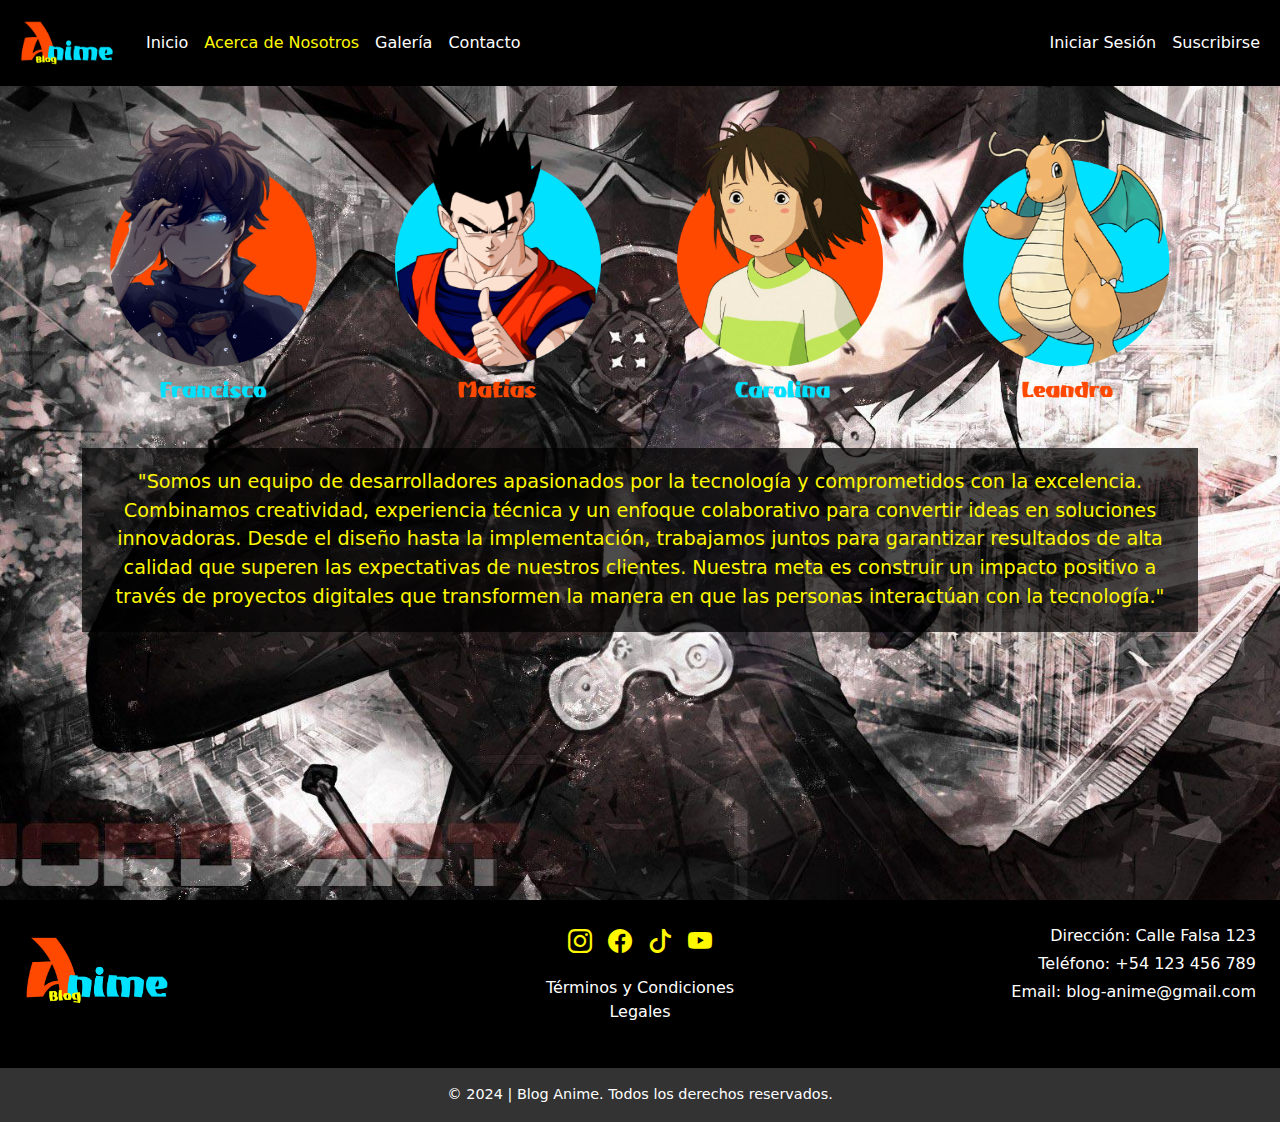
<file: paginas/acerca-de-nosotros.html>
<!DOCTYPE html>
<html lang="es_AR">
<head>
  <meta charset="UTF-8">
  <meta name="viewport" content="width=device-width, initial-scale=1.0">
  <meta name="author" content="Carolina, Francisco, Matías, Leandro">
  <meta name="description" content="Blog de anime">
  <meta name="keywords" content="anime, manga, blog, dibujos, serie">
  <title>Acerca de Nosotros</title>
  <link rel="shortcut icon" href="../img/favicon.png" type="image/x-icon">
  <link href="https://cdn.jsdelivr.net/npm/bootstrap-icons/font/bootstrap-icons.css" rel="stylesheet">
  <link href="https://cdnjs.cloudflare.com/ajax/libs/font-awesome/6.0.0/css/all.min.css" rel="stylesheet">
  <link href="https://cdn.jsdelivr.net/npm/bootstrap@5.3.3/dist/css/bootstrap.min.css" rel="stylesheet" integrity="sha384-QWTKZyjpPEjISv5WaRU9OFeRpok6YctnYmDr5pNlyT2bRjXh0JMhjY6hW+ALEwIH" crossorigin="anonymous">
  <link rel="stylesheet" href="../css/estilos.css">
</head>
<body>
  <header>
    <nav class="navbar navbar-expand-lg navbar-dark bg-dark fixed-top">
      <div class="container-fluid">
        <a class="navbar-brand" href="../index.html">
          <img src="../img/logo.png" alt="logo" class="navbar-logo">
        </a>
        <button class="navbar-toggler" type="button" data-bs-toggle="collapse" data-bs-target="#navbarSupportedContent" aria-controls="navbarSupportedContent" aria-expanded="false" aria-label="Toggle navigation">
          <span class="navbar-toggler-icon"></span>
        </button>
        <div class="collapse navbar-collapse" id="navbarSupportedContent">
          <ul class="navbar-nav me-auto mb-2 mb-lg-0">
            <li class="nav-item">
              <a class="nav-link" href="../index.html">Inicio</a>
            </li>
            <li class="nav-item">
              <a class="nav-link active" href="./acerca-de-nosotros.html">Acerca de Nosotros</a>
            </li>
            <li class="nav-item">
              <a class="nav-link" href="./galeria.html">Galería</a>
            </li>
            <li class="nav-item">
              <a class="nav-link" href="./contacto.html">Contacto</a>
            </li>
          </ul>
          <ul class="navbar-nav ms-auto mb-2 mb-lg-0">
            <li class="nav-item">
              <a class="nav-link" href="./inicio-sesion.html">Iniciar Sesión</a>
            </li>
            <li class="nav-item">
              <a class="nav-link" href="#" data-bs-toggle="modal" data-bs-target="#exampleModal2">Suscribirse</a>
            </li>
          </ul>
        </div>
      </div>
    </nav>
        <div class="modal fade" id="exampleModal2" tabindex="-1" aria-labelledby="exampleModalLabel2" aria-hidden="true">
      <div class="modal-dialog">
        <div class="modal-content text-muted"> 
          <div class="modal-header bg-warning">
            <h5 class="modal-title" id="exampleModalLabel2">Mantente actualizado</h5>
            <button type="button" class="btn-close" data-bs-dismiss="modal" aria-label="Close"></button>
          </div>
          <div class="modal-body">
            <form>
              <div class="mb-3">
                <label for="exampleInputEmail1" class="form-label">Nombre de usuario</label>
                <input type="text" class="form-control" id="exampleInputEmail1" required aria-describedby="emailHelp" minlength="5" maxlength="50">
              </div>
              <div class="mb-3">
                <label for="exampleInputEmail1" class="form-label">Correo</label>
                <input type="text" class="form-control" id="exampleInputEmail1" aria-describedby="emailHelp" required minlength="5" maxlength="50">
              </div>
              <div class="mb-3">
              <label for="password" class="form-label">Contraseña</label>
              <input type="password" class="form-control" id="password" required>
              </div>
              <div class="form-check mb-4">
                <input class="form-check-input" type="checkbox" value="" id="flexCheckDefault">
                <label class="form-check-label" for="flexCheckDefault">
                  Acepto los términos y condiciones
                </label>
              </div>
              <div class="d-flex justify-content-center">
                <button type="submit" class="btn btn-primary">Suscribirme</button>
              </div>
            </form>
          </div>
        </div>
      </div>
    </div>
  </header>
  <main class="body-background">
    <div class="container">
      <div class="row">
        <div class="col-12 text-center p-5">          
        </div>
      </div>
      <div class="row">
        <div class="col-12 col-md-6 col-lg-3 mb-4">
          <div class="card-nosotros">
            <img src="../img/francisco-avatar.png" class="card-img-top" alt="Avatar Francisco">
          </div>
        </div>
        <div class="col-12 col-md-6 col-lg-3 mb-4">
          <div class="card-nosotros">
            <img src="../img/mati-avatar.png" class="card-img-top" alt="Avatar Mati">
          </div>
        </div>
        <div class="col-12 col-md-6 col-lg-3 mb-4">
          <div class="card-nosotros">
            <img src="../img/caro-avatar.png" class="card-img-top" alt="Avatar Caro">
          </div>
        </div>
        <div class="col-12 col-md-6 col-lg-3 mb-4">
          <div class="card-nosotros">
            <img src="../img/leandro-avatar.png" class="card-img-top" alt="Avatar Leandro">
          </div>
        </div>
      </div>
        <div class="full-width-section">
          <p class="text-content">"Somos un equipo de desarrolladores apasionados por la tecnología y comprometidos con la excelencia. Combinamos creatividad, experiencia técnica y un enfoque colaborativo para convertir ideas en soluciones innovadoras. Desde el diseño hasta la implementación, trabajamos juntos para garantizar resultados de alta calidad que superen las expectativas de nuestros clientes. Nuestra meta es construir un impacto positivo a través de proyectos digitales que transformen la manera en que las personas interactúan con la tecnología."</p>
        </div>
    </div>
  </main>
  <footer class="footer">
    <div class="container-fluid">
      <div class="row bg-dark py-4">
        <div class="col-12 col-md-4 text-center text-md-start mb-1">
          <a href="../index.html"><img src="../img/logo.png" alt="Logo de la empresa" class="img-fluid logo" style="max-width: 170px;"></a>
        </div>
        <div class="col-12 col-md-4 text-center mb-1">
          <div class="social-icons mb-3">
            <div class="d-flex justify-content-center">
              <a href="https://www.instagram.com/" class="social-link me-3">
                <i class="bi bi-instagram"></i>
              </a>
              <a href="https://www.facebook.com/" class="social-link me-3">
                <i class="bi bi-facebook"></i>
              </a>
              <a href="https://www.tiktok.com/es/" class="social-link me-3">
                <i class="bi bi-tiktok"></i>
              </a>
              <a href="https://youtube.com/?lang=en" class="social-link">
                <i class="bi bi-youtube"></i>
              </a>
            </div>
          </div>
          <ul class="list-unstyled">
            <li><a href="./paginas/error-404.html" class="footer-link">Términos y Condiciones</a></li>
            <li><a href="./paginas/error-404.html" class="footer-link">Legales</a></li>
          </ul>
        </div>
        <div class="col-12 col-md-4 text-center text-md-end mb-1">
          <p class="mb-1">Dirección: Calle Falsa 123</p>
          <p class="mb-1">Teléfono: +54 123 456 789</p>
          <p>Email: blog-anime@gmail.com</p>
        </div>
      </div>
    </div>
    <div class="footer-copy bg-secondary text-center py-3">
      <p class="mb-0">&copy; 2024 | Blog Anime. Todos los derechos reservados.</p>
    </div>
  </footer>
  <script src="https://cdn.jsdelivr.net/npm/bootstrap@5.3.3/dist/js/bootstrap.bundle.min.js" integrity="sha384-YvpcrYf0tY3lHB60NNkmXc5s9fDVZLESaAA55NDzOxhy9GkcIdslK1eN7N6jIeHz" crossorigin="anonymous"></script>
</body>
</html>
</file>
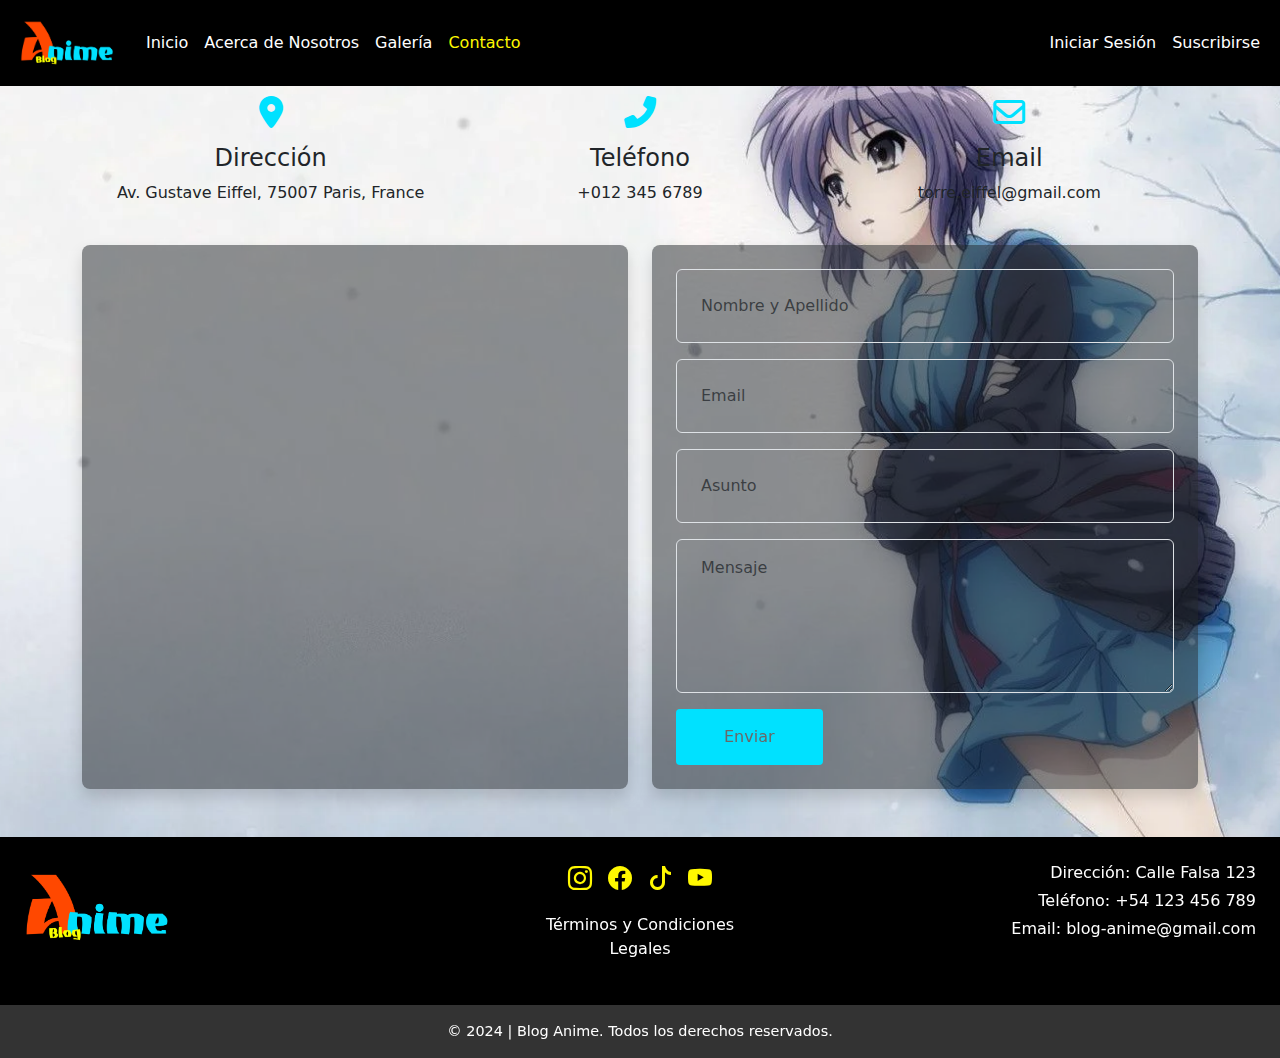
<file: paginas/contacto.html>
<!DOCTYPE html>
<html lang="es_AR">
<head>
  <meta charset="UTF-8">
  <meta name="viewport" content="width=device-width, initial-scale=1.0">
  <meta name="author" content="Carolina, Francisco, Matías, Leandro">
  <meta name="description" content="Blog de anime">
  <meta name="keywords" content="anime, manga, blog, dibujos, serie">
  <title>Contacto</title>
  <link rel="shortcut icon" href="../img/favicon.png" type="image/x-icon">
  <link href="https://cdn.jsdelivr.net/npm/bootstrap-icons/font/bootstrap-icons.css" rel="stylesheet">
  <link href="https://cdnjs.cloudflare.com/ajax/libs/font-awesome/6.0.0/css/all.min.css" rel="stylesheet">
  <link href="https://cdn.jsdelivr.net/npm/bootstrap@5.3.3/dist/css/bootstrap.min.css" rel="stylesheet" integrity="sha384-QWTKZyjpPEjISv5WaRU9OFeRpok6YctnYmDr5pNlyT2bRjXh0JMhjY6hW+ALEwIH" crossorigin="anonymous">
  <link rel="stylesheet" href="../css/estilos.css">
<body class="contacto-background pt-5">
  <header>
    <nav class="navbar navbar-expand-lg navbar-dark bg-dark fixed-top">
      <div class="container-fluid">
        <a class="navbar-brand" href="../index.html">
          <img src="../img/logo.png" alt="logo" class="navbar-logo">
        </a>
        <button class="navbar-toggler" type="button" data-bs-toggle="collapse" data-bs-target="#navbarSupportedContent" aria-controls="navbarSupportedContent" aria-expanded="false" aria-label="Toggle navigation">
          <span class="navbar-toggler-icon"></span>
        </button>
        <div class="collapse navbar-collapse" id="navbarSupportedContent">
          <ul class="navbar-nav me-auto mb-2 mb-lg-0">
            <li class="nav-item">
              <a class="nav-link" href="../index.html">Inicio</a>
            </li>
            <li class="nav-item">
              <a class="nav-link" href="./acerca-de-nosotros.html">Acerca de Nosotros</a>
            </li>
            <li class="nav-item">
              <a class="nav-link" href="./galeria.html">Galería</a>
            </li>
            <li class="nav-item">
              <a class="nav-link active" href="./contacto.html">Contacto</a>
            </li>
          </ul>
          <ul class="navbar-nav ms-auto mb-2 mb-lg-0">
            <li class="nav-item">
              <a class="nav-link" href="./inicio-sesion.html">Iniciar Sesión</a>
            </li>
            <li class="nav-item">
              <a class="nav-link" href="#" data-bs-toggle="modal" data-bs-target="#exampleModal2">Suscribirse</a>
            </li>
          </ul>
        </div>
      </div>
    </nav>
    <div class="modal fade" id="exampleModal2" tabindex="-1" aria-labelledby="exampleModalLabel2" aria-hidden="true">
      <div class="modal-dialog">
        <div class="modal-content text-muted"> 
          <div class="modal-header bg-warning">
            <h5 class="modal-title" id="exampleModalLabel2">Mantente actualizado</h5>
            <button type="button" class="btn-close" data-bs-dismiss="modal" aria-label="Close"></button>
          </div>
          <div class="modal-body">
            <form>
              <div class="mb-3">
                <label for="exampleInputEmail1" class="form-label">Nombre de usuario</label>
                <input type="text" class="form-control" id="exampleInputEmail1" required aria-describedby="emailHelp" minlength="5" maxlength="50">
              </div>
              <div class="mb-3">
                <label for="exampleInputEmail1" class="form-label">Correo</label>
                <input type="text" class="form-control" id="exampleInputEmail1" aria-describedby="emailHelp" required minlength="5" maxlength="50">
              </div>
              <div class="mb-3">
              <label for="password" class="form-label">Contraseña</label>
              <input type="password" class="form-control" id="password" required>
              </div>
              <div class="form-check mb-4">
                <input class="form-check-input" type="checkbox" value="" id="flexCheckDefault">
                <label class="form-check-label" for="flexCheckDefault">
                  Acepto los términos y condiciones
                </label>
              </div>
              <div class="d-flex justify-content-center">
                <button type="submit" class="btn btn-primary">Suscribirme</button>
              </div>
            </form>
          </div>
        </div>
      </div>
    </div>
  </header>
  <main>
    <div class="container-fluid pt-5">
      <div class="container">
        <div class="row px-3 pb-2">
          <div class="col-sm-4 text-center mb-3">            
            <i class="fa fa-2x fa-map-marker-alt mb-3 text-light-blue"></i>
            <h4 class="font-weight-bold">Dirección</h4>
            <p>Av. Gustave Eiffel, 75007 Paris, France</p>
          </div>
          <div class="col-sm-4 text-center mb-3">
            <i class="fa fa-2x fa-phone-alt mb-3 text-light-blue"></i>
            <h4 class="font-weight-bold">Teléfono</h4>
            <p>+012 345 6789</p>
          </div>
          <div class="col-sm-4 text-center mb-3">
            <i class="far fa-2x fa-envelope mb-3 text-light-blue"></i>
            <h4 class="font-weight-bold">Email</h4>
            <p>torre.eiffel@gmail.com</p>
          </div>
        </div>
        <div class="row pb-5">
          <div class="col-md-6 mb-3 mb-md-0">
            <div class="bg-dark bg-opacity-50 p-4 shadow w-100 h-100" style="border-radius: 8px;">
              <iframe style="width: 100%; height: 100%; border-radius: 8px;" 
                src="https://www.google.com/maps/embed?pb=!1m18!1m12!1m3!1d10497.80179031462!2d2.292292551632947!3d48.85884457918643!2m3!1f0!2f0!3f0!3m2!1i1024!2i768!4f13.1!3m3!1m2!1s0x47e66ef58c9df7b7%3A0x2bcdaf8ae0a30888!2sTorre%20Eiffel!5e0!3m2!1ses-419!2sfr!4v1681923476107!5m2!1ses-419!2sfr" 
                frameborder="0" allowfullscreen="" aria-hidden="false" tabindex="0"></iframe>
            </div>
          </div>
          <div class="col-md-6">
            <div class="bg-dark bg-opacity-50 p-4 shadow w-100 h-100" style="border-radius: 8px;">
              <div id="success"></div>
              <form name="sentMessage" id="contactForm">
                <div class="control-group mb-3">
                  <input type="text" class="form-control bg-transparent p-4" id="name" placeholder="Nombre y Apellido" required/>
                </div>
                <div class="control-group mb-3">
                  <input type="email" class="form-control bg-transparent p-4" id="email" placeholder="Email" required/>
                </div>
                <div class="control-group mb-3">
                  <input type="text" class="form-control bg-transparent p-4" id="subject" placeholder="Asunto" required/>
                </div>
                <div class="control-group mb-3">
                  <textarea class="form-control bg-transparent py-3 px-4" rows="5" id="message" placeholder="Mensaje" required></textarea>
                </div>
                <div>
                  <button class="btn btn-primary font-weight-bold py-3 px-5" type="submit" id="sendMessageButton">Enviar</button>
                </div>
              </form>
            </div>
          </div>
        </div>
      </div>
    </div>
  </main>
  <footer class="footer">
    <div class="container-fluid">
      <div class="row bg-dark py-4">
        <div class="col-12 col-md-4 text-center text-md-start mb-1">
          <a href="../index.html"><img src="../img/logo.png" alt="Logo de la empresa" class="img-fluid logo" style="max-width: 170px;"></a>
        </div>
        <div class="col-12 col-md-4 text-center mb-1">
          <div class="social-icons mb-3">
            <div class="d-flex justify-content-center">
              <a href="https://www.instagram.com/" class="social-link me-3">
                <i class="bi bi-instagram"></i>
              </a>
              <a href="https://www.facebook.com/" class="social-link me-3">
                <i class="bi bi-facebook"></i>
              </a>
              <a href="https://www.tiktok.com/es/" class="social-link me-3">
                <i class="bi bi-tiktok"></i>
              </a>
              <a href="https://youtube.com/?lang=en" class="social-link">
                <i class="bi bi-youtube"></i>
              </a>
            </div>
          </div>
          <ul class="list-unstyled">
            <li><a href="./paginas/error-404.html" class="footer-link">Términos y Condiciones</a></li>
            <li><a href="./paginas/error-404.html" class="footer-link">Legales</a></li>
          </ul>
        </div>
        <div class="col-12 col-md-4 text-center text-md-end mb-1">
          <p class="mb-1">Dirección: Calle Falsa 123</p>
          <p class="mb-1">Teléfono: +54 123 456 789</p>
          <p>Email: blog-anime@gmail.com</p>
        </div>
      </div>
    </div>
    <div class="footer-copy bg-secondary text-center py-3">
      <p class="mb-0">&copy; 2024 | Blog Anime. Todos los derechos reservados.</p>
    </div>
  </footer>
  <script src="https://cdn.jsdelivr.net/npm/bootstrap@5.3.3/dist/js/bootstrap.bundle.min.js" integrity="sha384-YvpcrYf0tY3lHB60NNkmXc5s9fDVZLESaAA55NDzOxhy9GkcIdslK1eN7N6jIeHz" crossorigin="anonymous"></script>
</body>
</html>
</file>
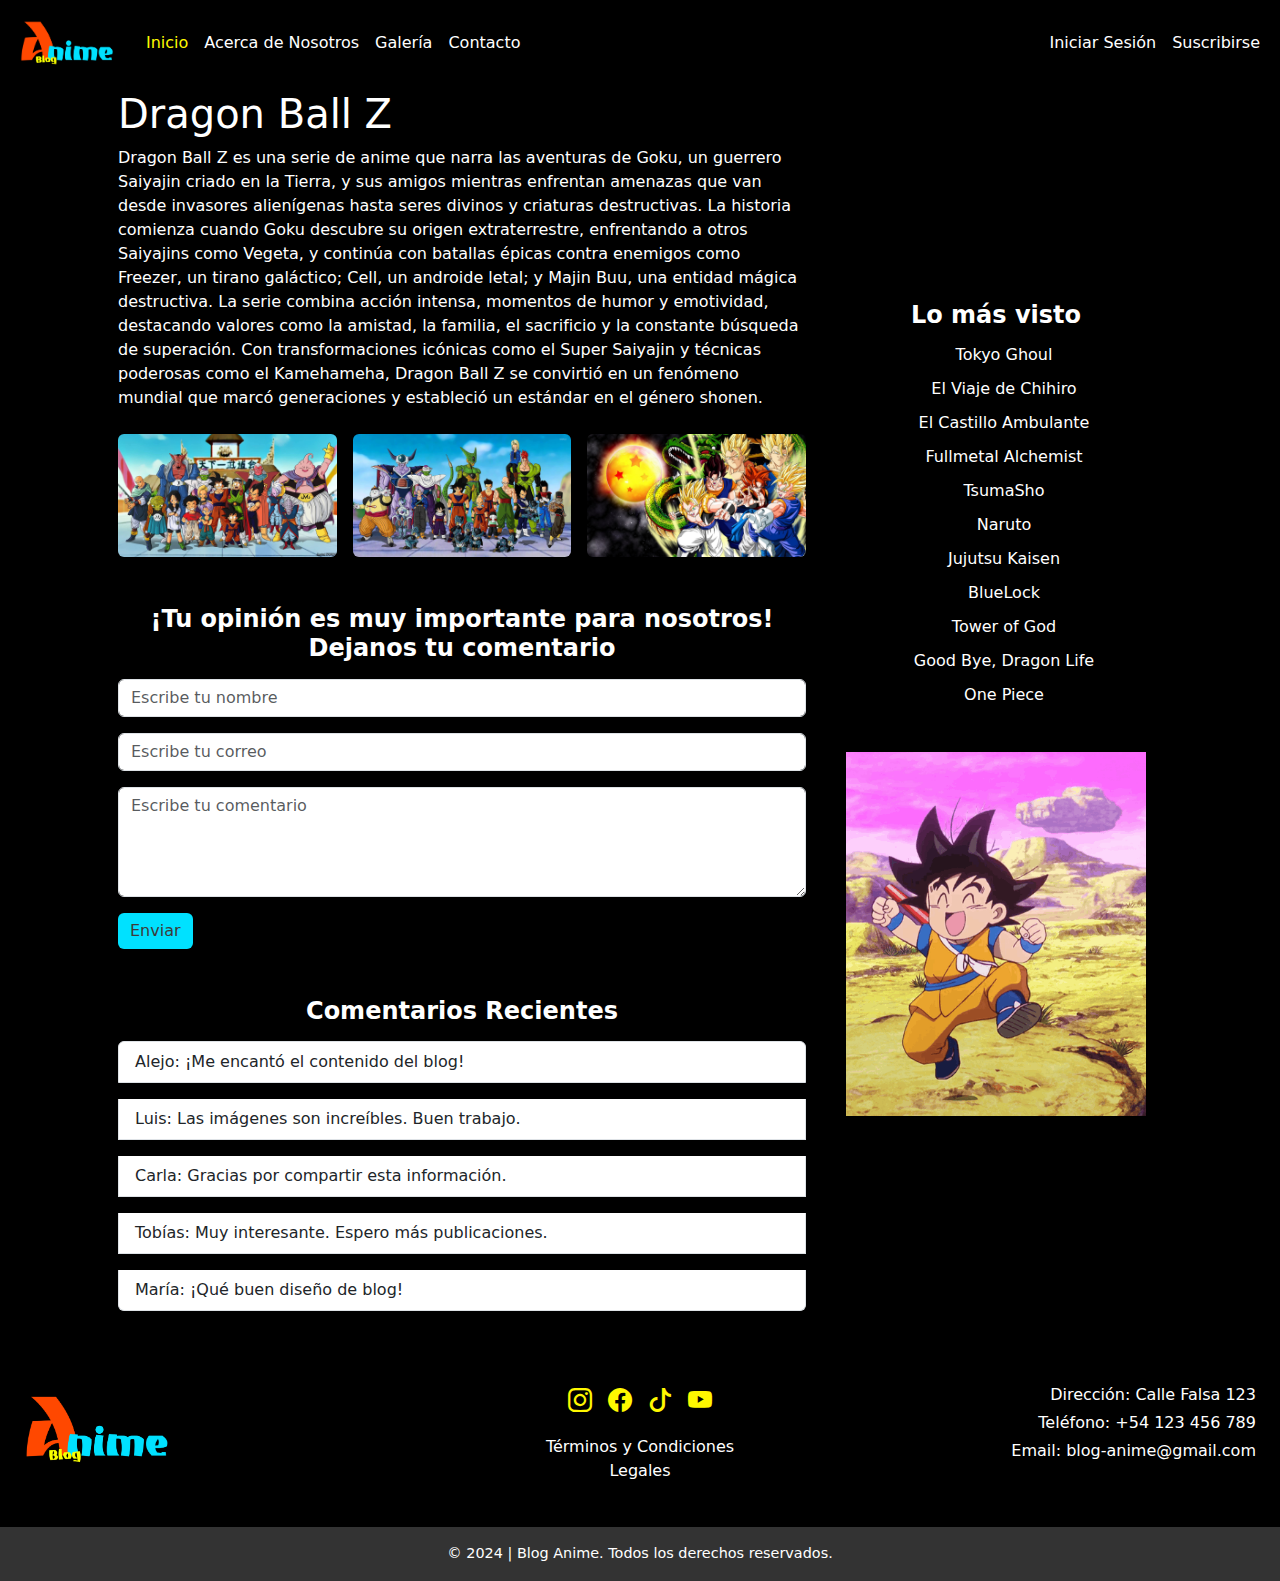
<file: paginas/dragonball.html>
<!DOCTYPE html>
<html lang="es_AR">
<head>
  <meta charset="UTF-8">
  <meta name="viewport" content="width=device-width, initial-scale=1.0">
  <meta name="author" content="Carolina, Francisco, Matías, Leandro">
  <meta name="description" content="Blog de anime">
  <meta name="keywords" content="anime, manga, blog, dibujos, serie">
  <title>ProyectoAnime</title>  
  <link rel="shortcut icon" href="../img/favicon.png" type="image/x-icon">
  <link href="https://cdn.jsdelivr.net/npm/bootstrap-icons/font/bootstrap-icons.css" rel="stylesheet">
  <link href="https://cdnjs.cloudflare.com/ajax/libs/font-awesome/6.0.0/css/all.min.css" rel="stylesheet">
  <link href="https://cdn.jsdelivr.net/npm/bootstrap@5.3.3/dist/css/bootstrap.min.css" rel="stylesheet" integrity="sha384-QWTKZyjpPEjISv5WaRU9OFeRpok6YctnYmDr5pNlyT2bRjXh0JMhjY6hW+ALEwIH" crossorigin="anonymous">
  <link rel="stylesheet" href="../css/estilos.css"> 
</head>
<body class="blog-background">
    <header>
        <nav class="navbar navbar-expand-lg navbar-dark bg-dark fixed-top">
          <div class="container-fluid">
            <a class="navbar-brand" href="../index.html">
              <img src="../img/logo.png" alt="logo" class="navbar-logo">
            </a>
            <button class="navbar-toggler" type="button" data-bs-toggle="collapse" data-bs-target="#navbarSupportedContent" aria-controls="navbarSupportedContent" aria-expanded="false" aria-label="Toggle navigation">
              <span class="navbar-toggler-icon"></span>
            </button>
            <div class="collapse navbar-collapse" id="navbarSupportedContent">
              <ul class="navbar-nav me-auto mb-2 mb-lg-0">
                <li class="nav-item">
                  <a class="nav-link active" href="../index.html">Inicio</a>
                </li>
                <li class="nav-item">
                  <a class="nav-link" href="./acerca-de-nosotros.html">Acerca de Nosotros</a>
                </li>
                <li class="nav-item">
                  <a class="nav-link" href="./galeria.html">Galería</a>
                </li>
                <li class="nav-item">
                  <a class="nav-link" href="./contacto.html">Contacto</a>
                </li>
              </ul>
              <ul class="navbar-nav ms-auto mb-2 mb-lg-0">
                <li class="nav-item">
                  <a class="nav-link" href="./inicio-sesion.html">Iniciar Sesión</a>
                </li>
                <li class="nav-item">
                  <a class="nav-link" href="#" data-bs-toggle="modal" data-bs-target="#exampleModal2">Suscribirse</a>
                </li>
              </ul>
            </div>
          </div>
        </nav>
        <div class="modal fade" id="exampleModal2" tabindex="-1" aria-labelledby="exampleModalLabel2" aria-hidden="true">
          <div class="modal-dialog">
            <div class="modal-content text-muted"> 
              <div class="modal-header bg-warning">
                <h5 class="modal-title" id="exampleModalLabel2">Mantente actualizado</h5>
                <button type="button" class="btn-close" data-bs-dismiss="modal" aria-label="Close"></button>
              </div>
              <div class="modal-body">
                <form>
                  <div class="mb-3">
                    <label for="exampleInputEmail1" class="form-label">Nombre de usuario</label>
                    <input type="text" class="form-control" id="exampleInputEmail1" required aria-describedby="emailHelp" minlength="5" maxlength="50">
                  </div>
                  <div class="mb-3">
                    <label for="exampleInputEmail1" class="form-label">Correo</label>
                    <input type="text" class="form-control" id="exampleInputEmail1" aria-describedby="emailHelp" required minlength="5" maxlength="50">
                  </div>
                  <div class="mb-3">
                  <label for="password" class="form-label">Contraseña</label>
                  <input type="password" class="form-control" id="password" required>
                  </div>
                  <div class="form-check mb-4">
                    <input class="form-check-input" type="checkbox" value="" id="flexCheckDefault">
                    <label class="form-check-label" for="flexCheckDefault">
                      Acepto los términos y condiciones
                    </label>
                  </div>
                  <div class="d-flex justify-content-center">
                    <button type="submit" class="btn btn-primary">Suscribirme</button>
                  </div>
                </form>
              </div>
            </div>
          </div>
        </div>
      </header>
      <main class="main-content">
        <div class="container px-5">
      <div class="row">
        <!-- Primera Columna -->
        <div class="col-md-8">
          <!-- Título -->
          <header class="mb-4">
            <h1 class="blog-titulo">Dragon Ball Z</h1>
            <p class="lead entrada-descripcion">
                Dragon Ball Z es una serie de anime que narra las aventuras de Goku, un guerrero Saiyajin criado en la Tierra, y sus amigos mientras enfrentan amenazas que van desde invasores alienígenas hasta seres divinos y criaturas destructivas. La historia comienza cuando Goku descubre su origen extraterrestre, enfrentando a otros Saiyajins como Vegeta, y continúa con batallas épicas contra enemigos como Freezer, un tirano galáctico; Cell, un androide letal; y Majin Buu, una entidad mágica destructiva.
            
                La serie combina acción intensa, momentos de humor y emotividad, destacando valores como la amistad, la familia, el sacrificio y la constante búsqueda de superación. Con transformaciones icónicas como el Super Saiyajin y técnicas poderosas como el Kamehameha, Dragon Ball Z se convirtió en un fenómeno mundial que marcó generaciones y estableció un estándar en el género shonen.</p>
          </header>
          <section class="mb-5">
            <div class="row g-3">
              <div class="col-md-4">
                <img src="../img/2.jpg" class="img-fluid rounded zoom-hover" alt="Imagen 1">
              </div>
              <div class="col-md-4">
                <img src="../img/dbz.jpg" class="img-fluid rounded zoom-hover" alt="Imagen 2">
              </div>
              <div class="col-md-4">
                <img src="../img/3.jpg" class="img-fluid rounded zoom-hover" alt="Imagen 3">
              </div>
            </div>
          </section>
          <section class="mb-5">
            <h4 class="titulo-entrada color-titulo mb-3">¡Tu opinión es muy importante para nosotros! Dejanos tu comentario</h4>
            <form>
              <div class="mb-3">                
                <input type="text" class="form-control" id="name" placeholder="Escribe tu nombre" required>
              </div>
              <div class="mb-3">
                <input type="email" class="form-control" id="email" placeholder="Escribe tu correo" required>
              </div>
              <div class="mb-3">
                <textarea class="form-control" id="comment" rows="4" placeholder="Escribe tu comentario" required></textarea>
              </div>
              <button type="submit" class="btn btn-primary">Enviar</button>
            </form>
          </section>
          <section>
            <h4 class="titulo-entrada color-titulo mb-3">Comentarios Recientes</h4>
            <ul class="list-group">
              <li class="list-group-item mb-3">Alejo: ¡Me encantó el contenido del blog!</li>
              <li class="list-group-item mb-3">Luis: Las imágenes son increíbles. Buen trabajo.</li>
              <li class="list-group-item mb-3">Carla: Gracias por compartir esta información.</li>
              <li class="list-group-item mb-3">Tobías: Muy interesante. Espero más publicaciones.</li>
              <li class="list-group-item mb-5">María: ¡Qué buen diseño de blog!</li>
            </ul>
          </section>
        </div>
        <div class="col-md-4">
          <section class="mb-4">
            <div class="ratio ratio-16x9">
                <iframe width="1280" height="725" src="https://www.youtube.com/embed/cie7scVUdQE" title="Dragon Ball Z - Chala Head Chala (opening Latino) Full HD 1080p" frameborder="0" allow="accelerometer; autoplay; clipboard-write; encrypted-media; gyroscope; picture-in-picture; web-share" referrerpolicy="strict-origin-when-cross-origin" allowfullscreen></iframe>
            </div>
          </section>
          <section class="mb-4">
            <h4 class="titulo-entrada color-titulo">Lo más visto</h4>
            <ul class="mb-4 list-group no-background-categorias most-viewed-list ">
              <a href="./error-404.html"><li class="d-block ps-3">Tokyo Ghoul</li></a>
              <a href="./error-404.html"><li class="d-block ps-3">El Viaje de Chihiro</li></a>
              <a href="./error-404.html"><li class="d-block ps-3">El Castillo Ambulante</li></a>
              <a href="./error-404.html"><li class="d-block ps-3">Fullmetal Alchemist</li></a>
              <a href="./error-404.html"><li class="d-block ps-3">TsumaSho</li></a>
              <a href="./naruto.html"><li class="d-block ps-3">Naruto</li></a>
              <a href="./error-404.html"><li class="d-block ps-3">Jujutsu Kaisen</li></a>
              <a href="./error-404.html"><li class="d-block ps-3">BlueLock</li></a>
              <a href="./error-404.html"><li class="d-block ps-3">Tower of God</li></a>
              <a href="./error-404.html"><li class="d-block ps-3">Good Bye, Dragon Life</li></a>
              <a href="./error-404.html"><li class="d-block ps-3">One Piece</li></a>
            </ul>
          </section>
          <section>
            <div class="p-3">
              <img src="../img/dragon-ball.gif" class="img-fluid zoom-hover" alt="Publicidad">
            </div>
          </section>
        </div>
      </div>
    </div>
  </main>
  <footer class="footer">
    <div class="container-fluid">
      <div class="row bg-dark py-4">
        <div class="col-12 col-md-4 text-center text-md-start mb-1">
          <a href="../index.html"><img src="../img/logo.png" alt="Logo de la empresa" class="img-fluid logo" style="max-width: 170px;"></a>
        </div>
        <div class="col-12 col-md-4 text-center mb-1">
          <div class="social-icons mb-3">
            <div class="d-flex justify-content-center">
              <a href="https://www.instagram.com/" class="social-link me-3">
                <i class="bi bi-instagram"></i>
              </a>
              <a href="https://www.facebook.com/" class="social-link me-3">
                <i class="bi bi-facebook"></i>
              </a>
              <a href="https://www.tiktok.com/es/" class="social-link me-3">
                <i class="bi bi-tiktok"></i>
              </a>
              <a href="https://youtube.com/?lang=en" class="social-link">
                <i class="bi bi-youtube"></i>
              </a>
            </div>
          </div>
          <ul class="list-unstyled">
            <li><a href="../paginas/error-404.html" class="footer-link">Términos y Condiciones</a></li>
            <li><a href="../paginas/error-404.html" class="footer-link">Legales</a></li>
          </ul>
        </div>
        <div class="col-12 col-md-4 text-center text-md-end mb-1">
          <p class="mb-1">Dirección: Calle Falsa 123</p>
          <p class="mb-1">Teléfono: +54 123 456 789</p>
          <p>Email: blog-anime@gmail.com</p>
        </div>
      </div>
    </div>
    <div class="footer-copy bg-secondary text-center py-3">
      <p class="mb-0">&copy; 2024 | Blog Anime. Todos los derechos reservados.</p>
    </div>
  </footer>
  <script src="https://cdn.jsdelivr.net/npm/bootstrap@5.3.3/dist/js/bootstrap.bundle.min.js" integrity="sha384-YvpcrYf0tY3lHB60NNkmXc5s9fDVZLESaAA55NDzOxhy9GkcIdslK1eN7N6jIeHz" crossorigin="anonymous"></script>
</body>
</html>
</file>
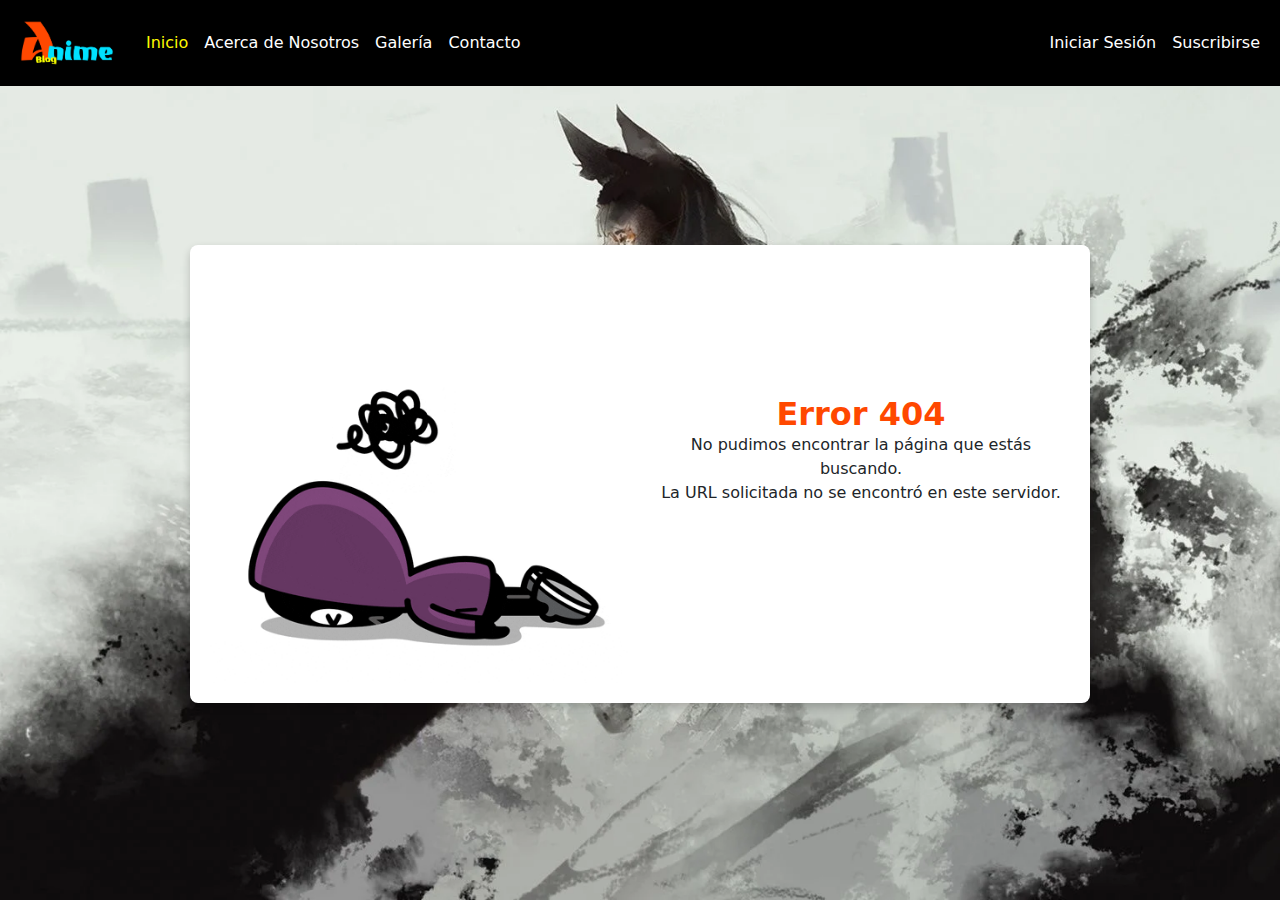
<file: paginas/error-404.html>
<!DOCTYPE html>
<html lang="es_AR">
<head>
  <meta charset="UTF-8">
  <meta name="viewport" content="width=device-width, initial-scale=1.0">
  <meta name="author" content="Carolina, Francisco, Matías, Leandro">
  <meta name="description" content="Blog de anime">
  <meta name="keywords" content="anime, manga, blog, dibujos, serie">
  <title>Error 404</title>
  <link rel="shortcut icon" href="../img/favicon.png" type="image/x-icon">
  <link href="https://cdn.jsdelivr.net/npm/bootstrap@5.3.3/dist/css/bootstrap.min.css" rel="stylesheet" integrity="sha384-QWTKZyjpPEjISv5WaRU9OFeRpok6YctnYmDr5pNlyT2bRjXh0JMhjY6hW+ALEwIH" crossorigin="anonymous">
  <link rel="stylesheet" href="../css/estilos-404.css">
  <link rel="stylesheet" href="../css/estilos.css">
</head>
<body>
    <header>
    <nav class="navbar navbar-expand-lg navbar-dark bg-dark fixed-top">
      <div class="container-fluid">
        <a class="navbar-brand" href="../index.html">
          <img src="../img/logo.png" alt="logo" class="navbar-logo">
        </a>
        <button class="navbar-toggler" type="button" data-bs-toggle="collapse" data-bs-target="#navbarSupportedContent" aria-controls="navbarSupportedContent" aria-expanded="false" aria-label="Toggle navigation">
          <span class="navbar-toggler-icon"></span>
        </button>
        <div class="collapse navbar-collapse" id="navbarSupportedContent">
          <ul class="navbar-nav me-auto mb-2 mb-lg-0">
            <li class="nav-item">
              <a class="nav-link active" href="../index.html">Inicio</a>
            </li>
            <li class="nav-item">
              <a class="nav-link" href="./acerca-de-nosotros.html">Acerca de Nosotros</a>
            </li>
            <li class="nav-item">
              <a class="nav-link" href="./galeria.html">Galería</a>
            </li>
            <li class="nav-item">
              <a class="nav-link" href="./contacto.html">Contacto</a>
            </li>
          </ul>
          <ul class="navbar-nav ms-auto mb-2 mb-lg-0">
            <li class="nav-item">
              <a class="nav-link" href="./inicio-sesion.html">Iniciar Sesión</a>
            </li>
            <li class="nav-item">
              <a class="nav-link" href="#" data-bs-toggle="modal" data-bs-target="#exampleModal2">Suscribirse</a>
            </li>
          </ul>
        </div>
      </div>
    </nav>
        <div class="modal fade" id="exampleModal2" tabindex="-1" aria-labelledby="exampleModalLabel2" aria-hidden="true">
      <div class="modal-dialog">
        <div class="modal-content text-muted"> 
          <div class="modal-header bg-warning">
            <h5 class="modal-title" id="exampleModalLabel2">Mantente actualizado</h5>
            <button type="button" class="btn-close" data-bs-dismiss="modal" aria-label="Close"></button>
          </div>
          <div class="modal-body">
            <form>
              <div class="mb-3">
                <label for="exampleInputEmail1" class="form-label">Nombre de usuario</label>
                <input type="text" class="form-control" id="exampleInputEmail1" required aria-describedby="emailHelp" minlength="5" maxlength="50">
              </div>
              <div class="mb-3">
                <label for="exampleInputEmail1" class="form-label">Correo</label>
                <input type="text" class="form-control" id="exampleInputEmail1" aria-describedby="emailHelp" required minlength="5" maxlength="50">
              </div>
              <div class="mb-3">
              <label for="password" class="form-label">Contraseña</label>
              <input type="password" class="form-control" id="password" required>
              </div>
              <div class="form-check mb-4">
                <input class="form-check-input" type="checkbox" value="" id="flexCheckDefault">
                <label class="form-check-label" for="flexCheckDefault">
                  Acepto los términos y condiciones
                </label>
              </div>
              <div class="d-flex justify-content-center">
                <button type="submit" class="btn btn-primary">Suscribirme</button>
              </div>
            </form>
          </div>
        </div>
      </div>
    </div>
  </header>
  <main class="main pt-5">
    <div class="container content">
      <div class="row g-4">       
        <div class="col-md-6 d-flex align-items-center">
          <img src="../img/2.gif" class="card-img" alt="gif 404">
        </div>
        <div class="col-md-6 d-flex flex-column justify-content-center">
          <h2 class="card-title text-center">Error 404</h2>
          <p class="card-text text-center mb-5">No pudimos encontrar la página que estás buscando. 
            <br>La URL solicitada no se encontró en este servidor.</p>
        </div>
      </div>
    </div>
  </main>
  <script src="https://cdn.jsdelivr.net/npm/bootstrap@5.3.3/dist/js/bootstrap.bundle.min.js" integrity="sha384-YvpcrYf0tY3lHB60NNkmXc5s9fDVZLESaAA55NDzOxhy9GkcIdslK1eN7N6jIeHz" crossorigin="anonymous"></script>
</body>
</html>
</file>
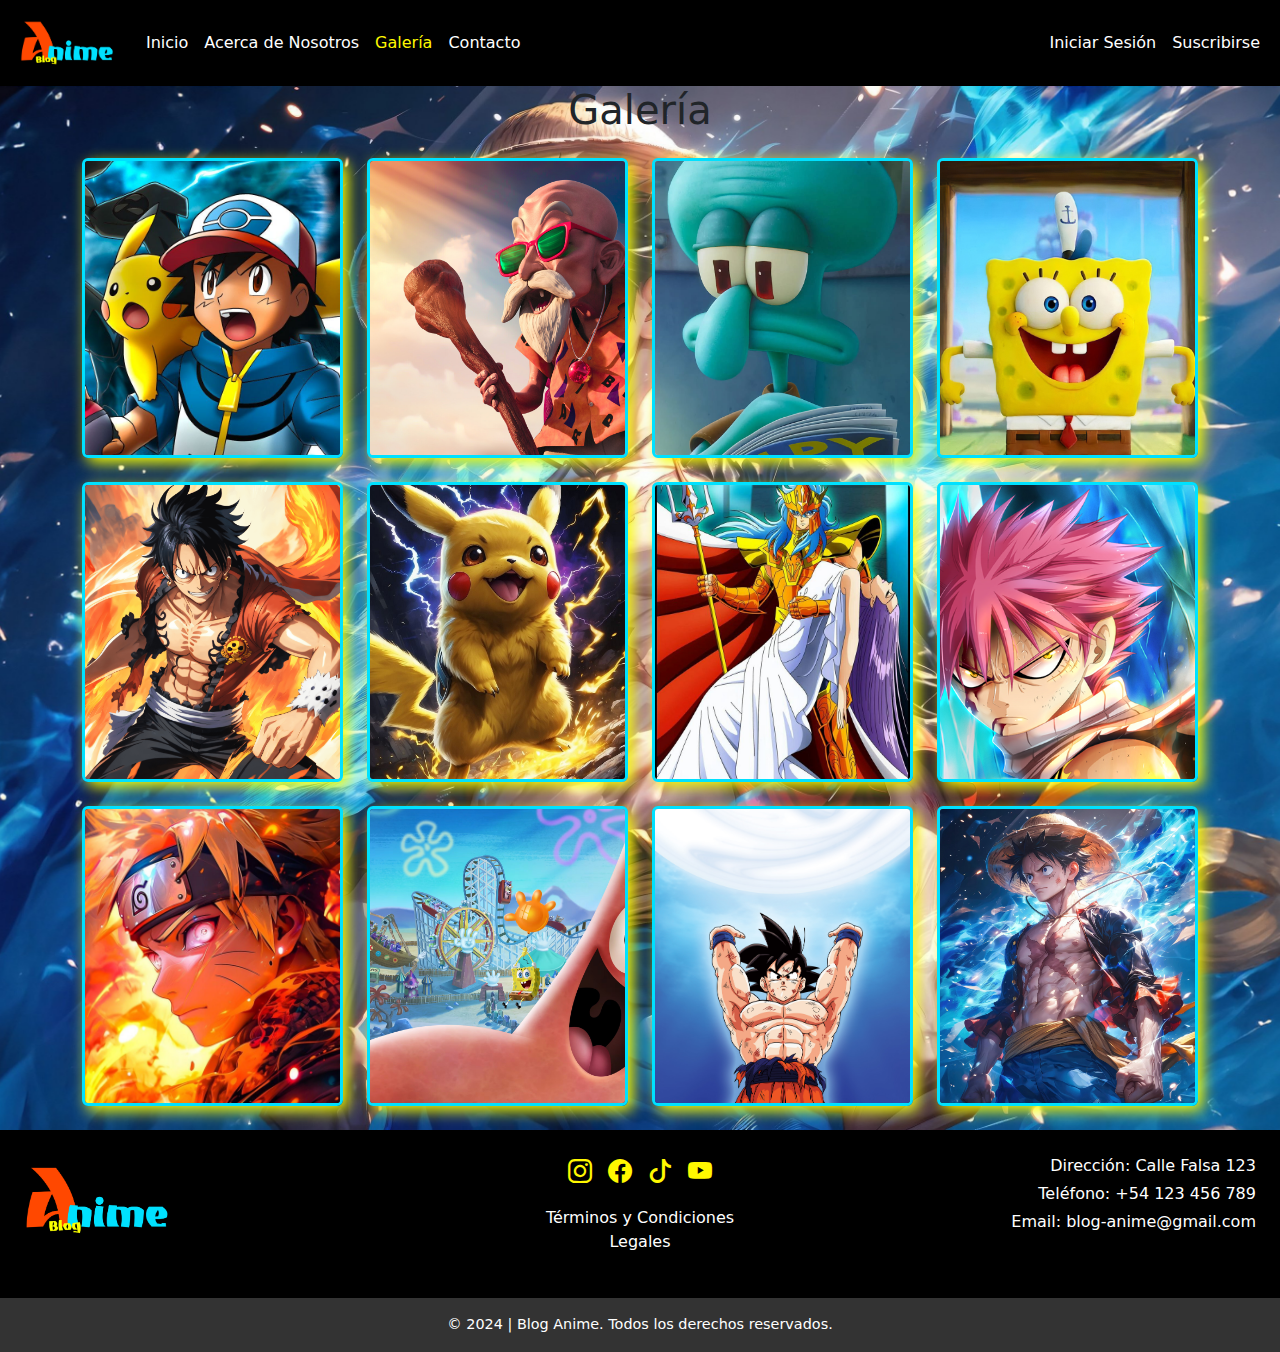
<file: paginas/galeria.html>
<!DOCTYPE html>
<html lang="es_AR">
<head>
  <meta charset="UTF-8">
  <meta name="viewport" content="width=device-width, initial-scale=1.0">
  <meta name="author" content="Carolina, Francisco, Matías, Leandro">
  <meta name="description" content="Blog de anime">
  <meta name="keywords" content="anime, manga, blog, dibujos, serie">
  <title>Galería</title>
  <link rel="shortcut icon" href="../img/favicon.png" type="image/x-icon">
  <link href="https://cdn.jsdelivr.net/npm/bootstrap@5.3.3/dist/css/bootstrap.min.css" rel="stylesheet" integrity="sha384-QWTKZyjpPEjISv5WaRU9OFeRpok6YctnYmDr5pNlyT2bRjXh0JMhjY6hW+ALEwIH" crossorigin="anonymous">
 <link href="https://cdn.jsdelivr.net/npm/bootstrap-icons/font/bootstrap-icons.css" rel="stylesheet">
 <link rel="preconnect" href="https://fonts.googleapis.com">
<link rel="preconnect" href="https://fonts.gstatic.com" crossorigin>
<link href="https://fonts.googleapis.com/css2?family=Caveat+Brush&family=Roboto:ital,wght@0,100;0,300;0,400;0,500;0,700;0,900;1,100;1,300;1,400;1,500;1,700;1,900&display=swap" rel="stylesheet">
  <link rel="stylesheet" href="../css/estilos.css"> 
</head>
<body>
  <header>
    <nav class="navbar navbar-expand-lg navbar-dark bg-dark fixed-top">
      <div class="container-fluid">
        <a class="navbar-brand" href="../index.html">
          <img src="../img/logo.png" alt="logo" class="navbar-logo">
        </a>
        <button class="navbar-toggler" type="button" data-bs-toggle="collapse" data-bs-target="#navbarSupportedContent" aria-controls="navbarSupportedContent" aria-expanded="false" aria-label="Toggle navigation">
          <span class="navbar-toggler-icon"></span>
        </button>
        <div class="collapse navbar-collapse" id="navbarSupportedContent">
          <ul class="navbar-nav me-auto mb-2 mb-lg-0">
            <li class="nav-item">
              <a class="nav-link" href="../index.html">Inicio</a>
            </li>
            <li class="nav-item">
              <a class="nav-link" href="./acerca-de-nosotros.html">Acerca de Nosotros</a>
            </li>
            <li class="nav-item">
              <a class="nav-link active" href="./galeria.html">Galería</a>
            </li>
            <li class="nav-item">
              <a class="nav-link" href="./contacto.html">Contacto</a>
            </li>
          </ul>
          <ul class="navbar-nav ms-auto mb-2 mb-lg-0">
            <li class="nav-item">
              <a class="nav-link" href="./inicio-sesion.html">Iniciar Sesión</a>
            </li>
            <li class="nav-item">
              <a class="nav-link" href="#" data-bs-toggle="modal" data-bs-target="#exampleModal2">Suscribirse</a>
            </li>
          </ul>
        </div>
      </div>
    </nav>
        <div class="modal fade" id="exampleModal2" tabindex="-1" aria-labelledby="exampleModalLabel2" aria-hidden="true">
      <div class="modal-dialog">
        <div class="modal-content text-muted"> 
          <div class="modal-header bg-warning">
            <h5 class="modal-title" id="exampleModalLabel2">Mantente actualizado</h5>
            <button type="button" class="btn-close" data-bs-dismiss="modal" aria-label="Close"></button>
          </div>
          <div class="modal-body">
            <form>
              <div class="mb-3">
                <label for="exampleInputEmail1" class="form-label">Nombre de usuario</label>
                <input type="text" class="form-control" id="exampleInputEmail1" required aria-describedby="emailHelp" minlength="5" maxlength="50">
              </div>
              <div class="mb-3">
                <label for="exampleInputEmail1" class="form-label">Correo</label>
                <input type="text" class="form-control" id="exampleInputEmail1" aria-describedby="emailHelp" required minlength="5" maxlength="50">
              </div>
              <div class="mb-3">
              <label for="password" class="form-label">Contraseña</label>
              <input type="password" class="form-control" id="password" required>
              </div>
              <div class="form-check mb-4">
                <input class="form-check-input" type="checkbox" value="" id="flexCheckDefault">
                <label class="form-check-label" for="flexCheckDefault">
                  Acepto los términos y condiciones
                </label>
              </div>
              <div class="d-flex justify-content-center">
                <button type="submit" class="btn btn-primary">Suscribirme</button>
              </div>
            </form>
          </div>
        </div>
      </div>
    </div>
  </header>
<main class="mt-main">
   <section class="bg-galeria">
    <div class="container galeria">
      <h1 class="tex-titulo text-center my-4">Galería</h1>
      <div class="row">
        <div class="col-12 col-md-4 col-lg-3">
                <img src="../img/galeria/Ash.jpg" class="img-fluid rounded w-100 mb-4" alt="Ash Pokemon">
        </div>
        <div class="col-12 col-md-4 col-lg-3">
                <img src="../img/galeria/roshi.jpg" class="img-fluid rounded w-100 mb-4" alt="Roshi">
        </div>
        <div class="col-12 col-md-4 col-lg-3">
                <img src="../img/galeria/calamardo.jpg" class="img-fluid rounded w-100 mb-4" alt="Calamardo">
        </div>
        <div class="col-12 col-md-4 col-lg-3">
                <img src="../img/galeria/esponja.jpg" class="img-fluid rounded w-100 mb-4" alt="bob Esponja">
        </div>
        <div class="col-12 col-md-4 col-lg-3">
                <img src="../img/galeria/lufy.png" class="img-fluid rounded w-100 mb-4" alt="Luffy">
        </div>
        <div class="col-12 col-md-4 col-lg-3">
                <img src="../img/galeria/pika.jpg" class="img-fluid rounded w-100 mb-4" alt="Pikachu">
        </div>
        <div class="col-12 col-md-4 col-lg-3">
                <img src="../img/galeria/atenea.jpg" class="img-fluid rounded w-100 mb-4" alt="Ateneas">
        </div>
        <div class="col-12 col-md-4 col-lg-3">
                <img src="../img/galeria/natsu.png" class="img-fluid rounded w-100 mb-4" alt="Natsu">
        </div>
        <div class="col-12 col-md-4 col-lg-3">
                <img src="../img/galeria/naruto.jpg" class="img-fluid rounded w-100 mb-4" alt="Naruto">
        </div>
        <div class="col-12 col-md-4 col-lg-3">
                <img src="../img/galeria/patricio.jpg" class="img-fluid rounded w-100 mb-4" alt="Patricio">
        </div>
        <div class="col-12 col-md-4 col-lg-3">
                <img src="../img/galeria/goku.jpg" class="img-fluid rounded w-100 mb-4" alt="Goku">
        </div>
        <div class="col-12 col-md-4 col-lg-3">
                <img src="../img/galeria/lufy3.jpg" class="img-fluid rounded w-100 mb-4" alt="Luffy3">
        </div>
      </div>
    </div>
  </section>
</main>
<footer class="footer">
  <div class="container-fluid">
    <div class="row bg-dark py-4">
      <div class="col-12 col-md-4 text-center text-md-start mb-1">
        <a href="../index.html"><img src="../img/logo.png" alt="Logo de la empresa" class="img-fluid logo" style="max-width: 170px;"></a>
      </div>
      <div class="col-12 col-md-4 text-center mb-1">
        <div class="social-icons mb-3">
          <div class="d-flex justify-content-center">
            <a href="https://www.instagram.com/" class="social-link me-3">
              <i class="bi bi-instagram"></i>
            </a>
            <a href="https://www.facebook.com/" class="social-link me-3">
              <i class="bi bi-facebook"></i>
            </a>
            <a href="https://www.tiktok.com/es/" class="social-link me-3">
              <i class="bi bi-tiktok"></i>
            </a>
            <a href="https://youtube.com/?lang=en" class="social-link">
              <i class="bi bi-youtube"></i>
            </a>
          </div>
        </div>
        <ul class="list-unstyled">
          <li><a href="../paginas/error-404.html" class="footer-link">Términos y Condiciones</a></li>
          <li><a href="../paginas/error-404.html" class="footer-link">Legales</a></li>
        </ul>
      </div>
      <div class="col-12 col-md-4 text-center text-md-end mb-1">
        <p class="mb-1">Dirección: Calle Falsa 123</p>
        <p class="mb-1">Teléfono: +54 123 456 789</p>
        <p>Email: blog-anime@gmail.com</p>
      </div>
    </div>
  </div>
  <div class="footer-copy bg-secondary text-center py-3">
    <p class="mb-0">&copy; 2024 | Blog Anime. Todos los derechos reservados.</p>
  </div>
</footer>  
  <script src="https://cdn.jsdelivr.net/npm/bootstrap@5.3.3/dist/js/bootstrap.bundle.min.js" integrity="sha384-YvpcrYf0tY3lHB60NNkmXc5s9fDVZLESaAA55NDzOxhy9GkcIdslK1eN7N6jIeHz" crossorigin="anonymous"></script>
</body>
</html>
</file>
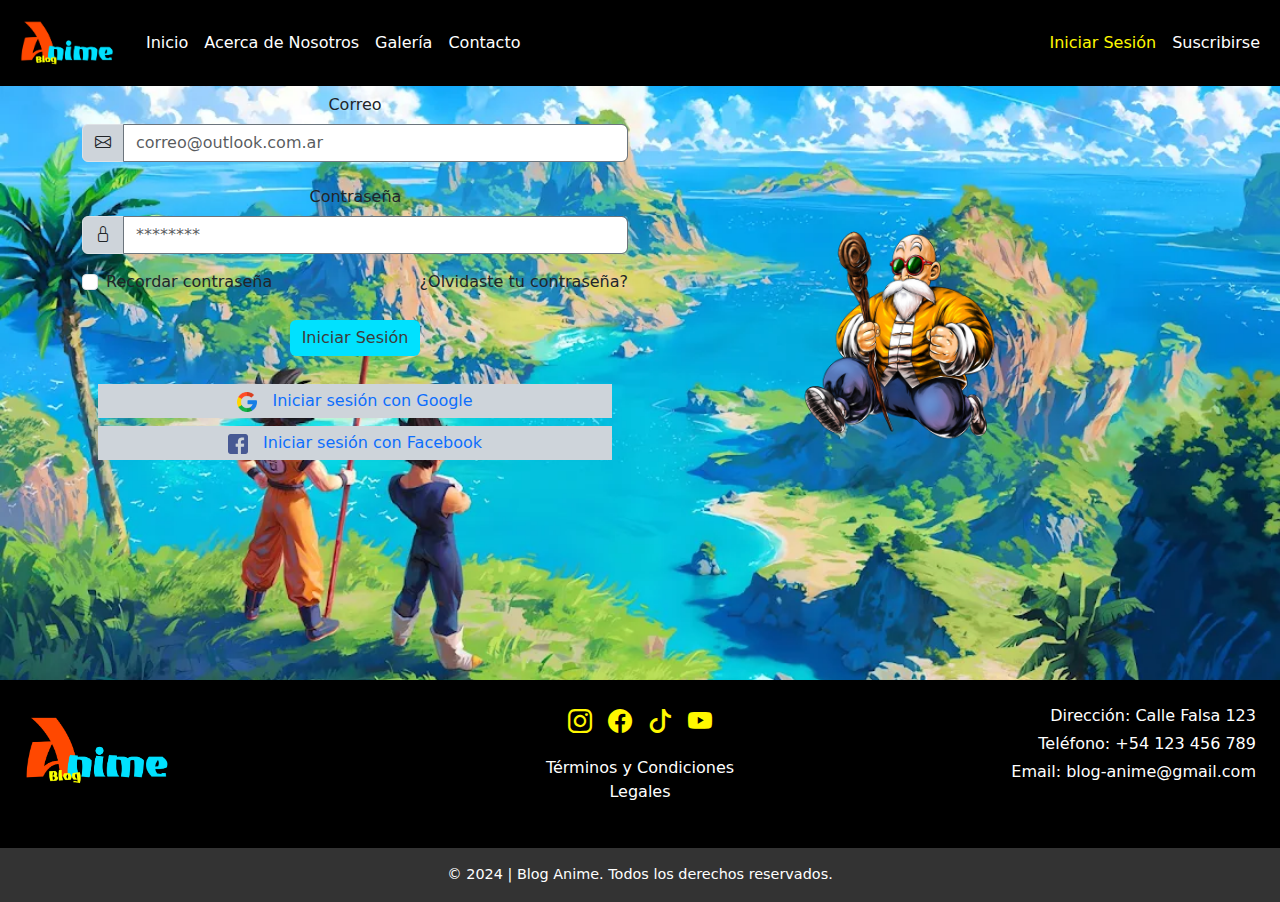
<file: paginas/inicio-sesion.html>
<!DOCTYPE html>
<html lang="es_AR">
<head>
  <meta charset="UTF-8">
  <meta name="viewport" content="width=device-width, initial-scale=1.0">
  <meta name="author" content="Carolina, Francisco, Matías, Leandro">
  <meta name="description" content="Blog de anime">
  <meta name="keywords" content="anime, manga, blog, dibujos, serie">
  <title>Inicio de Sesión</title>
  <link rel="shortcut icon" href="../img/favicon.png" type="image/x-icon">
  <link href="https://cdn.jsdelivr.net/npm/bootstrap@5.3.3/dist/css/bootstrap.min.css" rel="stylesheet" integrity="sha384-QWTKZyjpPEjISv5WaRU9OFeRpok6YctnYmDr5pNlyT2bRjXh0JMhjY6hW+ALEwIH" crossorigin="anonymous">
 <link href="https://cdn.jsdelivr.net/npm/bootstrap-icons/font/bootstrap-icons.css" rel="stylesheet">
 <link rel="preconnect" href="https://fonts.googleapis.com">
<link rel="preconnect" href="https://fonts.gstatic.com" crossorigin>
<link href="https://fonts.googleapis.com/css2?family=Caveat+Brush&family=Roboto:ital,wght@0,100;0,300;0,400;0,500;0,700;0,900;1,100;1,300;1,400;1,500;1,700;1,900&display=swap" rel="stylesheet">
  <link rel="stylesheet" href="../css/estilos.css"> 
</head>
<body>
  <header>
    <nav class="navbar navbar-expand-lg navbar-dark bg-dark fixed-top">
      <div class="container-fluid">
        <a class="navbar-brand" href="../index.html">
          <img src="../img/logo.png" alt="logo" class="navbar-logo">
        </a>
        <button class="navbar-toggler" type="button" data-bs-toggle="collapse" data-bs-target="#navbarSupportedContent" aria-controls="navbarSupportedContent" aria-expanded="false" aria-label="Toggle navigation">
          <span class="navbar-toggler-icon"></span>
        </button>
        <div class="collapse navbar-collapse" id="navbarSupportedContent">
          <ul class="navbar-nav me-auto mb-2 mb-lg-0">
            <li class="nav-item">
              <a class="nav-link" href="../index.html">Inicio</a>
            </li>
            <li class="nav-item">
              <a class="nav-link " href="./acerca-de-nosotros.html">Acerca de Nosotros</a>
            </li>
            <li class="nav-item">
              <a class="nav-link" href="../paginas/galeria.html">Galería</a>
            </li>
            <li class="nav-item">
              <a class="nav-link" href="./contacto.html">Contacto</a>
            </li>
          </ul>
          <ul class="navbar-nav ms-auto mb-2 mb-lg-0">
            <li class="nav-item">
              <a class="nav-link active" href="./inicio-sesion.html">Iniciar Sesión</a>
            </li>
            <li class="nav-item">
              <a class="nav-link" href="#" data-bs-toggle="modal" data-bs-target="#exampleModal2">Suscribirse</a>
            </li>
          </ul>
        </div>
      </div>
    </nav>
        <div class="modal fade" id="exampleModal2" tabindex="-1" aria-labelledby="exampleModalLabel2" aria-hidden="true">
      <div class="modal-dialog">
        <div class="modal-content text-muted"> 
          <div class="modal-header bg-warning">
            <h5 class="modal-title" id="exampleModalLabel2">Mantente actualizado</h5>
            <button type="button" class="btn-close" data-bs-dismiss="modal" aria-label="Close"></button>
          </div>
          <div class="modal-body">
            <form>
              <div class="mb-3">
                <label for="exampleInputEmail1" class="form-label">Nombre de usuario</label>
                <input type="text" class="form-control" id="exampleInputEmail1" required aria-describedby="emailHelp" minlength="5" maxlength="50">
              </div>
              <div class="mb-3">
                <label for="exampleInputEmail1" class="form-label">Correo</label>
                <input type="text" class="form-control" id="exampleInputEmail1" aria-describedby="emailHelp" required minlength="5" maxlength="50">
              </div>
              <div class="mb-3">
              <label for="password" class="form-label">Contraseña</label>
              <input type="password" class="form-control" id="password" required>
              </div>
              <div class="form-check mb-4">
                <input class="form-check-input" type="checkbox" value="" id="flexCheckDefault">
                <label class="form-check-label" for="flexCheckDefault">
                  Acepto los términos y condiciones
                </label>
              </div>
              <div class="d-flex justify-content-center">
                <button type="submit" class="btn btn-primary">Suscribirme</button>
              </div>
            </form>
          </div>
        </div>
      </div>
    </div>
  </header>
<main class="mt-main">
   <section class="bg-inicio-sesion">
  <div class="container">
   
    <div class="row">
      <div class="col-12 col-md-6">
        <form>
      <div class="mb-3 text-center">
        <label for="inputEmail3" class="col-sm-2 col-form-label tex-titulo">Correo</label>
        <div class="col-sm-10 input-group">
           <span class="input-group-text bg-dark-subtle"><i class="bi-envelope"></i></span>
          <input type="email" class="form-control border-secondary" id="inputEmail3" maxlength="40" minlength="20" placeholder="correo@outlook.com.ar" required>
        </div>
      </div>
      <div class="mb-3 text-center">
        <label for="inputPassword3" class="col-sm-2 col-form-label tex-titulo">Contraseña</label>
        <div class="col-sm-10 input-group">
          <span class="input-group-text bg-dark-subtle"><i class="bi bi-lock"></i></span>
          <input type="password" class="form-control border-secondary" id="inputPassword3"  maxlength="40" minlength="8" placeholder="********" required>
        </div>
      </div>
      <div class="my-3">
        <div class=" d-flex justify-content-between">
          <div class="form-check">
            <input class="form-check-input" type="checkbox" id="gridCheck1">
            <label class="form-check-label" for="gridCheck1">
              Recordar contraseña
            </label>
          </div>
          <div class="">
            <a href="#" class="text-decoration-none text-dark" data-bs-toggle="modal" data-bs-target="#recuperarModal">¿Olvidaste tu contraseña?</a>
  <div class="modal fade" id="recuperarModal" tabindex="-1" aria-labelledby="recuperarModalLabel" aria-hidden="true">
    <div class="modal-dialog">
      <div class="modal-content">
        <div class="modal-header bg-warning">
          <h5 class="modal-title tex-titulo text-center flex-grow-1" id="recuperarModalLabel">Recuperar Contraseña</h5>  
        </div>
        <div class="modal-body">
          <div class="container w-100 d-flex flex-column align-items-center">
            <p class="text-center tex-parrafo mb-3">
              Para recuperar tu contraseña, ingresa la dirección de correo que usas para iniciar sesión.
            </p>
           <div class="mb-3 text-center">
        <div class="col-sm-10 input-group">
           <span class="input-group-text bg-dark-subtle"><i class="bi-envelope"></i></span>
          <input type="email" class="form-control border-secondary" id="inputEmail4f" placeholder="correo@outlook.com.ar" maxlength="40" minlength="20" required>
        </div>
      </div>
            <button class="btn tex-titulo btn-info w-50">Obtener Link</button>
          </div>
        </div>
      </div>
    </div>
  </div>
          </div>
        </div>
      </div>
      <button type="submit" class="btn d-block mx-auto my-4 tex-titulo">Iniciar Sesión</button>
        <div class="container d-flex justify-content-between flex-column">
     <div class="btn-inicio-sesion btn-social border-secondary m-1 bg-dark-subtle">
        <a href="error-404.html" class="text-decoration-none"><img src="../img/login/google.png" class="icono" alt=""> Iniciar sesión con Google</a>
    </div>
    <div class="btn-inicio-sesion btn-social border-secondary m-1 bg-dark-subtle">
        <a href="error-404.html" class="text-decoration-none"><img src="../img/login/facebook.png"  class="icono"> Iniciar sesión con Facebook</a>
    </div>
   </div>
    </form>
    </div>
     <div class="col-12 col-md-6 my-4 d-flex justify-content-center">
      <img src="../img/login/iniciosesion.png" class="img-fluid h-75" alt="">
        </div>
  </div>
 </section>
</main>
<footer class="footer">
  <div class="container-fluid">
    <div class="row bg-dark py-4">
      <div class="col-12 col-md-4 text-center text-md-start mb-1">
        <a href="../index.html"><img src="../img/logo.png" alt="Logo de la empresa" class="img-fluid logo" style="max-width: 170px;"></a>
      </div>
      <div class="col-12 col-md-4 text-center mb-1">
        <div class="social-icons mb-3">
          <div class="d-flex justify-content-center">
            <a href="https://www.instagram.com/" class="social-link me-3">
              <i class="bi bi-instagram"></i>
            </a>
            <a href="https://www.facebook.com/" class="social-link me-3">
              <i class="bi bi-facebook"></i>
            </a>
            <a href="https://www.tiktok.com/es/" class="social-link me-3">
              <i class="bi bi-tiktok"></i>
            </a>
            <a href="https://youtube.com/?lang=en" class="social-link">
              <i class="bi bi-youtube"></i>
            </a>
          </div>
        </div>
        <ul class="list-unstyled">
          <li><a href="../paginas/error-404.html" class="footer-link">Términos y Condiciones</a></li>
          <li><a href="../paginas/error-404.html" class="footer-link">Legales</a></li>
        </ul>
      </div>
      <div class="col-12 col-md-4 text-center text-md-end mb-1">
        <p class="mb-1">Dirección: Calle Falsa 123</p>
        <p class="mb-1">Teléfono: +54 123 456 789</p>
        <p>Email: blog-anime@gmail.com</p>
      </div>
    </div>
  </div>
  <div class="footer-copy bg-secondary text-center py-3">
    <p class="mb-0">&copy; 2024 | Blog Anime. Todos los derechos reservados.</p>
  </div>
</footer> 
  <script src="https://cdn.jsdelivr.net/npm/bootstrap@5.3.3/dist/js/bootstrap.bundle.min.js" integrity="sha384-YvpcrYf0tY3lHB60NNkmXc5s9fDVZLESaAA55NDzOxhy9GkcIdslK1eN7N6jIeHz" crossorigin="anonymous"></script>
</body>
</html>
</file>
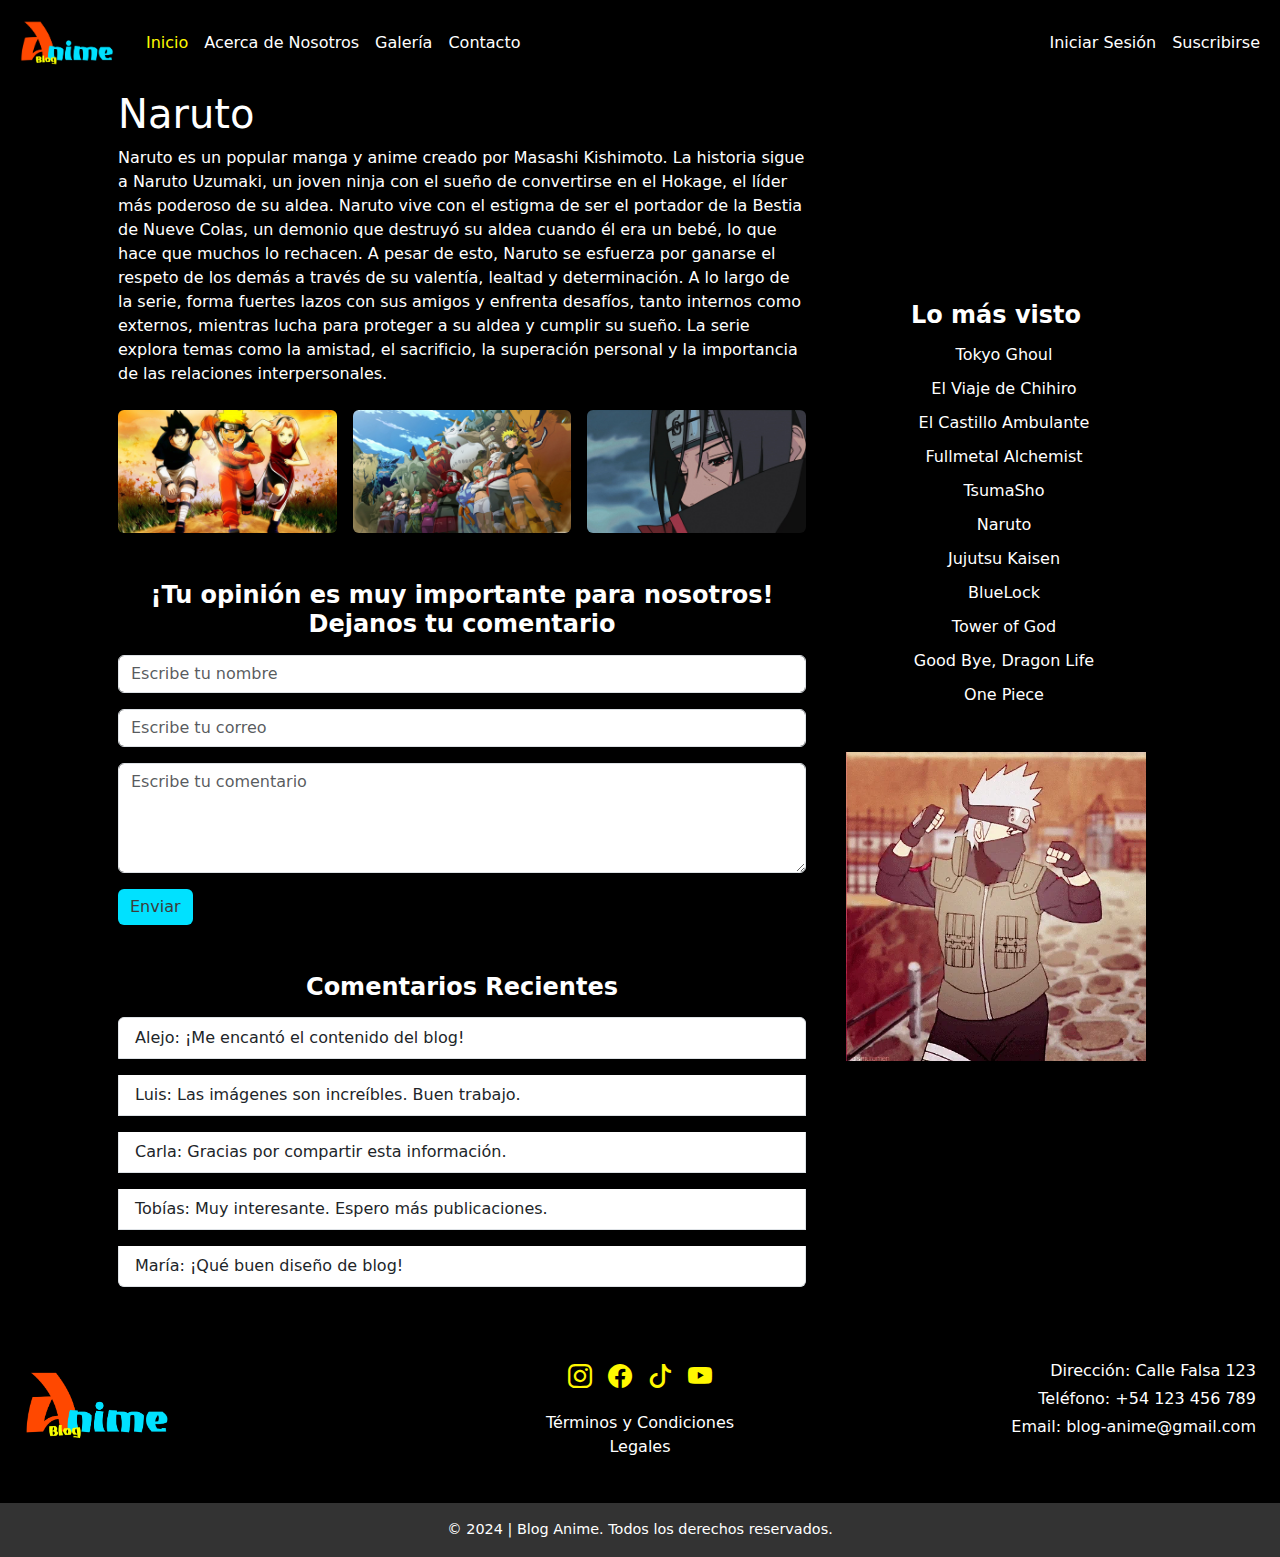
<file: paginas/naruto.html>
<!DOCTYPE html>
<html lang="es_AR">
<head>
  <meta charset="UTF-8">
  <meta name="viewport" content="width=device-width, initial-scale=1.0">
  <meta name="author" content="Carolina, Francisco, Matías, Leandro">
  <meta name="description" content="Blog de anime">
  <meta name="keywords" content="anime, manga, blog, dibujos, serie">
  <title>ProyectoAnime</title>  
  <link rel="shortcut icon" href="../img/favicon.png" type="image/x-icon">
  <link href="https://cdn.jsdelivr.net/npm/bootstrap-icons/font/bootstrap-icons.css" rel="stylesheet">
  <link href="https://cdnjs.cloudflare.com/ajax/libs/font-awesome/6.0.0/css/all.min.css" rel="stylesheet">
  <link href="https://cdn.jsdelivr.net/npm/bootstrap@5.3.3/dist/css/bootstrap.min.css" rel="stylesheet" integrity="sha384-QWTKZyjpPEjISv5WaRU9OFeRpok6YctnYmDr5pNlyT2bRjXh0JMhjY6hW+ALEwIH" crossorigin="anonymous">
  <link rel="stylesheet" href="../css/estilos.css"> 
</head>
<body class="blog-background">
    <header>
        <nav class="navbar navbar-expand-lg navbar-dark bg-dark fixed-top">
          <div class="container-fluid">
            <a class="navbar-brand" href="../index.html">
              <img src="../img/logo.png" alt="logo" class="navbar-logo">
            </a>
            <button class="navbar-toggler" type="button" data-bs-toggle="collapse" data-bs-target="#navbarSupportedContent" aria-controls="navbarSupportedContent" aria-expanded="false" aria-label="Toggle navigation">
              <span class="navbar-toggler-icon"></span>
            </button>
            <div class="collapse navbar-collapse" id="navbarSupportedContent">
              <ul class="navbar-nav me-auto mb-2 mb-lg-0">
                <li class="nav-item">
                  <a class="nav-link active" href="../index.html">Inicio</a>
                </li>
                <li class="nav-item">
                  <a class="nav-link" href="./acerca-de-nosotros.html">Acerca de Nosotros</a>
                </li>
                <li class="nav-item">
                  <a class="nav-link" href="./galeria.html">Galería</a>
                </li>
                <li class="nav-item">
                  <a class="nav-link" href="./contacto.html">Contacto</a>
                </li>
              </ul>
              <ul class="navbar-nav ms-auto mb-2 mb-lg-0">
                <li class="nav-item">
                  <a class="nav-link" href="./inicio-sesion.html">Iniciar Sesión</a>
                </li>
                <li class="nav-item">
                  <a class="nav-link" href="#" data-bs-toggle="modal" data-bs-target="#exampleModal2">Suscribirse</a>
                </li>
              </ul>
            </div>
          </div>
        </nav>
        <div class="modal fade" id="exampleModal2" tabindex="-1" aria-labelledby="exampleModalLabel2" aria-hidden="true">
          <div class="modal-dialog">
            <div class="modal-content text-muted"> 
              <div class="modal-header bg-warning">
                <h5 class="modal-title" id="exampleModalLabel2">Mantente actualizado</h5>
                <button type="button" class="btn-close" data-bs-dismiss="modal" aria-label="Close"></button>
              </div>
              <div class="modal-body">
                <form>
                  <div class="mb-3">
                    <label for="exampleInputEmail1" class="form-label">Nombre de usuario</label>
                    <input type="text" class="form-control" id="exampleInputEmail1" required aria-describedby="emailHelp" minlength="5" maxlength="50">
                  </div>
                  <div class="mb-3">
                    <label for="exampleInputEmail1" class="form-label">Correo</label>
                    <input type="text" class="form-control" id="exampleInputEmail1" aria-describedby="emailHelp" required minlength="5" maxlength="50">
                  </div>
                  <div class="mb-3">
                  <label for="password" class="form-label">Contraseña</label>
                  <input type="password" class="form-control" id="password" required>
                  </div>
                  <div class="form-check mb-4">
                    <input class="form-check-input" type="checkbox" value="" id="flexCheckDefault">
                    <label class="form-check-label" for="flexCheckDefault">
                      Acepto los términos y condiciones
                    </label>
                  </div>
                  <div class="d-flex justify-content-center">
                    <button type="submit" class="btn btn-primary">Suscribirme</button>
                  </div>
                </form>
              </div>
            </div>
          </div>
        </div>
      </header>
      <main class="main-content">
        <div class="container px-5">
      <div class="row">
        <!-- Primera Columna -->
        <div class="col-md-8">
          <!-- Título -->
          <header class="mb-4">
            <h1 class="blog-titulo">Naruto</h1>
            <p class="lead entrada-descripcion">
                Naruto es un popular manga y anime creado por Masashi Kishimoto. La historia sigue a Naruto Uzumaki, un joven ninja con el sueño de convertirse en el Hokage, el líder más poderoso de su aldea. Naruto vive con el estigma de ser el portador de la Bestia de Nueve Colas, un demonio que destruyó su aldea cuando él era un bebé, lo que hace que muchos lo rechacen. A pesar de esto, Naruto se esfuerza por ganarse el respeto de los demás a través de su valentía, lealtad y determinación. A lo largo de la serie, forma fuertes lazos con sus amigos y enfrenta desafíos, tanto internos como externos, mientras lucha para proteger a su aldea y cumplir su sueño.
La serie explora temas como la amistad, el sacrificio, la superación personal y la importancia de las relaciones interpersonales.</p>
          </header>
          <section class="mb-5">
            <div class="row g-3">
              <div class="col-md-4">
                <img src="../img/naruto.jpg" class="img-fluid rounded zoom-hover" alt="Imagen 1">
              </div>
              <div class="col-md-4">
                <img src="../img/naruto2.jpg" class="img-fluid rounded zoom-hover" alt="Imagen 2">
              </div>
              <div class="col-md-4">
                <img src="../img/itachi.jpg" class="img-fluid rounded zoom-hover" alt="Imagen 3">
              </div>
            </div>
          </section>
          <section class="mb-5">
            <h4 class="titulo-entrada color-titulo mb-3">¡Tu opinión es muy importante para nosotros! Dejanos tu comentario</h4>
            <form>
              <div class="mb-3">                
                <input type="text" class="form-control" id="name" placeholder="Escribe tu nombre" required>
              </div>
              <div class="mb-3">
                <input type="email" class="form-control" id="email" placeholder="Escribe tu correo" required>
              </div>
              <div class="mb-3">
                <textarea class="form-control" id="comment" rows="4" placeholder="Escribe tu comentario" required></textarea>
              </div>
              <button type="submit" class="btn btn-primary">Enviar</button>
            </form>
          </section>
          <section>
            <h4 class="titulo-entrada color-titulo mb-3">Comentarios Recientes</h4>
            <ul class="list-group">
              <li class="list-group-item mb-3">Alejo: ¡Me encantó el contenido del blog!</li>
              <li class="list-group-item mb-3">Luis: Las imágenes son increíbles. Buen trabajo.</li>
              <li class="list-group-item mb-3">Carla: Gracias por compartir esta información.</li>
              <li class="list-group-item mb-3">Tobías: Muy interesante. Espero más publicaciones.</li>
              <li class="list-group-item mb-5">María: ¡Qué buen diseño de blog!</li>
            </ul>
          </section>
        </div>
        <div class="col-md-4">
          <section class="mb-4">
            <div class="ratio ratio-16x9">
                <iframe width="1280" height="720" src="https://www.youtube.com/embed/Ty0egvicdq0" title="Naruto - Official Opening 2" frameborder="0" allow="accelerometer; autoplay; clipboard-write; encrypted-media; gyroscope; picture-in-picture; web-share" referrerpolicy="strict-origin-when-cross-origin" allowfullscreen></iframe>
            </div>
          </section>
          <section class="mb-4">
            <h4 class="titulo-entrada color-titulo">Lo más visto</h4>
            <ul class="mb-4 list-group no-background-categorias most-viewed-list ">
              <a href="./error-404.html"><li class="d-block ps-3">Tokyo Ghoul</li></a>
              <a href="./error-404.html"><li class="d-block ps-3">El Viaje de Chihiro</li></a>
              <a href="./error-404.html"><li class="d-block ps-3">El Castillo Ambulante</li></a>
              <a href="./error-404.html"><li class="d-block ps-3">Fullmetal Alchemist</li></a>
              <a href="./error-404.html"><li class="d-block ps-3">TsumaSho</li></a>
              <a href="./naruto.html"><li class="d-block ps-3">Naruto</li></a>
              <a href="./error-404.html"><li class="d-block ps-3">Jujutsu Kaisen</li></a>
              <a href="./error-404.html"><li class="d-block ps-3">BlueLock</li></a>
              <a href="./error-404.html"><li class="d-block ps-3">Tower of God</li></a>
              <a href="./error-404.html"><li class="d-block ps-3">Good Bye, Dragon Life</li></a>
              <a href="./error-404.html"><li class="d-block ps-3">One Piece</li></a>
            </ul>
          </section>
          <section>
            <div class="p-3">
              <img src="../img/giphy (1).webp" class="img-fluid zoom-hover" alt="Publicidad">
            </div>
          </section>
        </div>
      </div>
    </div>
  </main>
<footer class="footer">
  <div class="container-fluid">
    <div class="row bg-dark py-4">
      <div class="col-12 col-md-4 text-center text-md-start mb-1">
        <a href="../index.html"><img src="../img/logo.png" alt="Logo de la empresa" class="img-fluid logo" style="max-width: 170px;"></a>
      </div>
      <div class="col-12 col-md-4 text-center mb-1">
        <div class="social-icons mb-3">
          <div class="d-flex justify-content-center">
            <a href="https://www.instagram.com/" class="social-link me-3">
              <i class="bi bi-instagram"></i>
            </a>
            <a href="https://www.facebook.com/" class="social-link me-3">
              <i class="bi bi-facebook"></i>
            </a>
            <a href="https://www.tiktok.com/es/" class="social-link me-3">
              <i class="bi bi-tiktok"></i>
            </a>
            <a href="https://youtube.com/?lang=en" class="social-link">
              <i class="bi bi-youtube"></i>
            </a>
          </div>
        </div>
        <ul class="list-unstyled">
          <li><a href="../paginas/error-404.html" class="footer-link">Términos y Condiciones</a></li>
          <li><a href="../paginas/error-404.html" class="footer-link">Legales</a></li>
        </ul>
      </div>
      <div class="col-12 col-md-4 text-center text-md-end mb-1">
        <p class="mb-1">Dirección: Calle Falsa 123</p>
        <p class="mb-1">Teléfono: +54 123 456 789</p>
        <p>Email: blog-anime@gmail.com</p>
      </div>
    </div>
  </div>
  <div class="footer-copy bg-secondary text-center py-3">
    <p class="mb-0">&copy; 2024 | Blog Anime. Todos los derechos reservados.</p>
  </div>
</footer> 
  <script src="https://cdn.jsdelivr.net/npm/bootstrap@5.3.3/dist/js/bootstrap.bundle.min.js" integrity="sha384-YvpcrYf0tY3lHB60NNkmXc5s9fDVZLESaAA55NDzOxhy9GkcIdslK1eN7N6jIeHz" crossorigin="anonymous"></script>
</body>
</html>
</file>
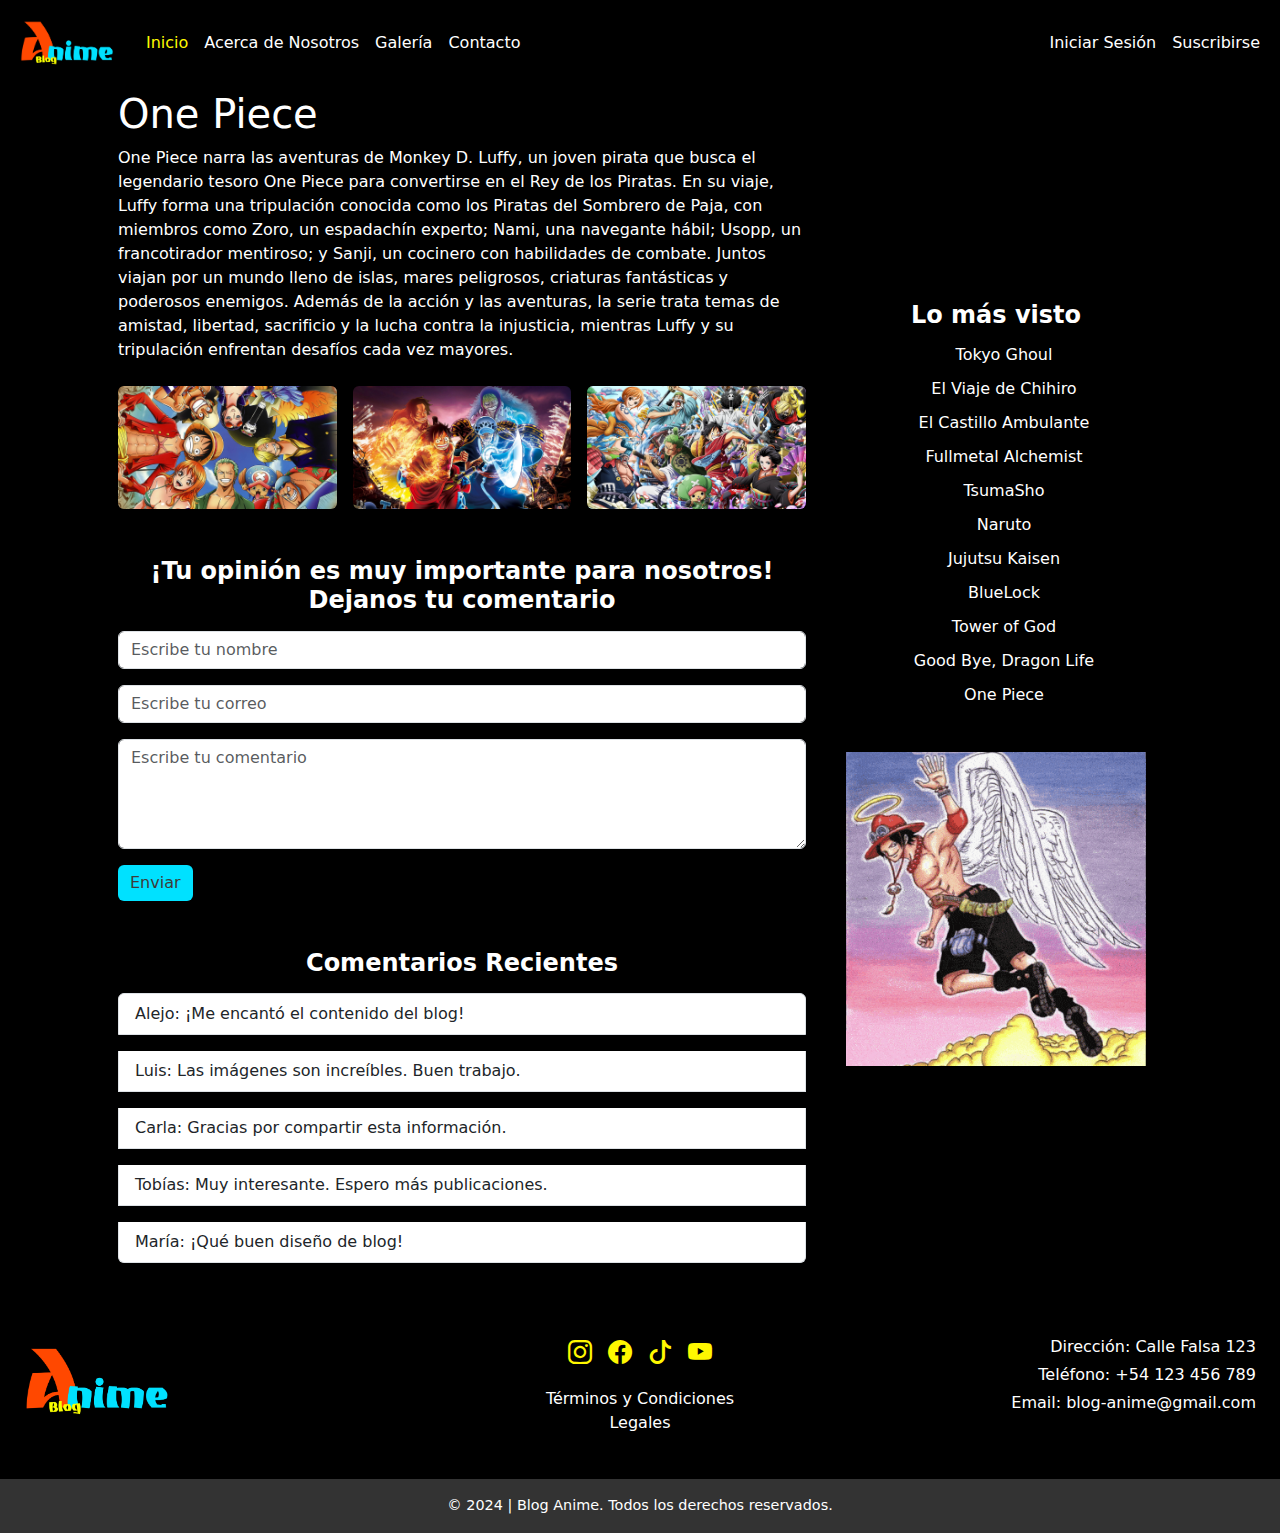
<file: paginas/onepiece.html>
<!DOCTYPE html>
<html lang="es_AR">
<head>
  <meta charset="UTF-8">
  <meta name="viewport" content="width=device-width, initial-scale=1.0">
  <meta name="author" content="Carolina, Francisco, Matías, Leandro">
  <meta name="description" content="Blog de anime">
  <meta name="keywords" content="anime, manga, blog, dibujos, serie">
  <title>ProyectoAnime</title>  
  <link rel="shortcut icon" href="../img/favicon.png" type="image/x-icon">
  <link href="https://cdn.jsdelivr.net/npm/bootstrap-icons/font/bootstrap-icons.css" rel="stylesheet">
  <link href="https://cdnjs.cloudflare.com/ajax/libs/font-awesome/6.0.0/css/all.min.css" rel="stylesheet">
  <link href="https://cdn.jsdelivr.net/npm/bootstrap@5.3.3/dist/css/bootstrap.min.css" rel="stylesheet" integrity="sha384-QWTKZyjpPEjISv5WaRU9OFeRpok6YctnYmDr5pNlyT2bRjXh0JMhjY6hW+ALEwIH" crossorigin="anonymous">
  <link rel="stylesheet" href="../css/estilos.css"> 
</head>
<body class="blog-background">
    <header>
        <nav class="navbar navbar-expand-lg navbar-dark bg-dark fixed-top">
          <div class="container-fluid">
            <a class="navbar-brand" href="../index.html">
              <img src="../img/logo.png" alt="logo" class="navbar-logo">
            </a>
            <button class="navbar-toggler" type="button" data-bs-toggle="collapse" data-bs-target="#navbarSupportedContent" aria-controls="navbarSupportedContent" aria-expanded="false" aria-label="Toggle navigation">
              <span class="navbar-toggler-icon"></span>
            </button>
            <div class="collapse navbar-collapse" id="navbarSupportedContent">
              <ul class="navbar-nav me-auto mb-2 mb-lg-0">
                <li class="nav-item">
                  <a class="nav-link active" href="../index.html">Inicio</a>
                </li>
                <li class="nav-item">
                  <a class="nav-link" href="./acerca-de-nosotros.html">Acerca de Nosotros</a>
                </li>
                <li class="nav-item">
                  <a class="nav-link" href="./galeria.html">Galería</a>
                </li>
                <li class="nav-item">
                  <a class="nav-link" href="./contacto.html">Contacto</a>
                </li>
              </ul>
              <ul class="navbar-nav ms-auto mb-2 mb-lg-0">
                <li class="nav-item">
                  <a class="nav-link" href="./inicio-sesion.html">Iniciar Sesión</a>
                </li>
                <li class="nav-item">
                  <a class="nav-link" href="#" data-bs-toggle="modal" data-bs-target="#exampleModal2">Suscribirse</a>
                </li>
              </ul>
            </div>
          </div>
        </nav>
        <div class="modal fade" id="exampleModal2" tabindex="-1" aria-labelledby="exampleModalLabel2" aria-hidden="true">
          <div class="modal-dialog">
            <div class="modal-content text-muted"> 
              <div class="modal-header bg-warning">
                <h5 class="modal-title" id="exampleModalLabel2">Mantente actualizado</h5>
                <button type="button" class="btn-close" data-bs-dismiss="modal" aria-label="Close"></button>
              </div>
              <div class="modal-body">
                <form>
                  <div class="mb-3">
                    <label for="exampleInputEmail1" class="form-label">Nombre de usuario</label>
                    <input type="text" class="form-control" id="exampleInputEmail1" required aria-describedby="emailHelp" minlength="5" maxlength="50">
                  </div>
                  <div class="mb-3">
                    <label for="exampleInputEmail1" class="form-label">Correo</label>
                    <input type="text" class="form-control" id="exampleInputEmail1" aria-describedby="emailHelp" required minlength="5" maxlength="50">
                  </div>
                  <div class="mb-3">
                  <label for="password" class="form-label">Contraseña</label>
                  <input type="password" class="form-control" id="password" required>
                  </div>
                  <div class="form-check mb-4">
                    <input class="form-check-input" type="checkbox" value="" id="flexCheckDefault">
                    <label class="form-check-label" for="flexCheckDefault">
                      Acepto los términos y condiciones
                    </label>
                  </div>
                  <div class="d-flex justify-content-center">
                    <button type="submit" class="btn btn-primary">Suscribirme</button>
                  </div>
                </form>
              </div>
            </div>
          </div>
        </div>
      </header>
      <main class="main-content">
        <div class="container px-5">
      <div class="row">
        <!-- Primera Columna -->
        <div class="col-md-8">
          <!-- Título -->
          <header class="mb-4">
            <h1 class="blog-titulo">One Piece</h1>
            <p class="lead entrada-descripcion">
                One Piece narra las aventuras de Monkey D. Luffy, un joven pirata que busca el legendario tesoro One Piece para convertirse en el Rey de los Piratas. En su viaje, Luffy forma una tripulación conocida como los Piratas del Sombrero de Paja, con miembros como Zoro, un espadachín experto; Nami, una navegante hábil; Usopp, un francotirador mentiroso; y Sanji, un cocinero con habilidades de combate. Juntos viajan por un mundo lleno de islas, mares peligrosos, criaturas fantásticas y poderosos enemigos. Además de la acción y las aventuras, la serie trata temas de amistad, libertad, sacrificio y la lucha contra la injusticia, mientras Luffy y su tripulación enfrentan desafíos cada vez mayores. </p>
          </header>
          <section class="mb-5">
            <div class="row g-3">
              <div class="col-md-4">
                <img src="../img/one1.jpg" class="img-fluid rounded zoom-hover" alt="Imagen 1">
              </div>
              <div class="col-md-4">
                <img src="../img/one2.jpg" class="img-fluid rounded zoom-hover" alt="Imagen 2">
              </div>
              <div class="col-md-4">
                <img src="../img/one3.webp" class="img-fluid rounded zoom-hover" alt="Imagen 3">
              </div>
            </div>
          </section>
          <section class="mb-5">
            <h4 class="titulo-entrada color-titulo mb-3">¡Tu opinión es muy importante para nosotros! Dejanos tu comentario</h4>
            <form>
              <div class="mb-3">                
                <input type="text" class="form-control" id="name" placeholder="Escribe tu nombre" required>
              </div>
              <div class="mb-3">
                <input type="email" class="form-control" id="email" placeholder="Escribe tu correo" required>
              </div>
              <div class="mb-3">
                <textarea class="form-control" id="comment" rows="4" placeholder="Escribe tu comentario" required></textarea>
              </div>
              <button type="submit" class="btn btn-primary">Enviar</button>
            </form>
          </section>
          <section>
            <h4 class="titulo-entrada color-titulo mb-3">Comentarios Recientes</h4>
            <ul class="list-group">
              <li class="list-group-item mb-3">Alejo: ¡Me encantó el contenido del blog!</li>
              <li class="list-group-item mb-3">Luis: Las imágenes son increíbles. Buen trabajo.</li>
              <li class="list-group-item mb-3">Carla: Gracias por compartir esta información.</li>
              <li class="list-group-item mb-3">Tobías: Muy interesante. Espero más publicaciones.</li>
              <li class="list-group-item mb-5">María: ¡Qué buen diseño de blog!</li>
            </ul>
          </section>
        </div>
        <div class="col-md-4">
          <section class="mb-4">
            <div class="ratio ratio-16x9">
                <iframe width="1280" height="720" src="https://www.youtube.com/embed/dM7x1PNZDo0" title="TVアニメ「ONE PIECE」1000話記念：ウィーアー！" frameborder="0" allow="accelerometer; autoplay; clipboard-write; encrypted-media; gyroscope; picture-in-picture; web-share" referrerpolicy="strict-origin-when-cross-origin" allowfullscreen></iframe>
            </div>
          </section>
          <section class="mb-4">
            <h4 class="titulo-entrada color-titulo">Lo más visto</h4>
            <ul class="mb-4 list-group no-background-categorias most-viewed-list ">
              <a href="./error-404.html"><li class="d-block ps-3">Tokyo Ghoul</li></a>
              <a href="./error-404.html"><li class="d-block ps-3">El Viaje de Chihiro</li></a>
              <a href="./error-404.html"><li class="d-block ps-3">El Castillo Ambulante</li></a>
              <a href="./error-404.html"><li class="d-block ps-3">Fullmetal Alchemist</li></a>
              <a href="./error-404.html"><li class="d-block ps-3">TsumaSho</li></a>
              <a href="./naruto.html"><li class="d-block ps-3">Naruto</li></a>
              <a href="./error-404.html"><li class="d-block ps-3">Jujutsu Kaisen</li></a>
              <a href="./error-404.html"><li class="d-block ps-3">BlueLock</li></a>
              <a href="./error-404.html"><li class="d-block ps-3">Tower of God</li></a>
              <a href="./error-404.html"><li class="d-block ps-3">Good Bye, Dragon Life</li></a>
              <a href="./error-404.html"><li class="d-block ps-3">One Piece</li></a>
            </ul>
          </section>
          <section>
            <div class="p-3">
              <img src="../img/31.gif" class="img-fluid zoom-hover" alt="Publicidad">
            </div>
          </section>
        </div>
      </div>
    </div>
  </main>
<footer class="footer">
  <div class="container-fluid">
    <div class="row bg-dark py-4">
      <div class="col-12 col-md-4 text-center text-md-start mb-1">
        <a href="../index.html"><img src="../img/logo.png" alt="Logo de la empresa" class="img-fluid logo" style="max-width: 170px;"></a>
      </div>
      <div class="col-12 col-md-4 text-center mb-1">
        <div class="social-icons mb-3">
          <div class="d-flex justify-content-center">
            <a href="https://www.instagram.com/" class="social-link me-3">
              <i class="bi bi-instagram"></i>
            </a>
            <a href="https://www.facebook.com/" class="social-link me-3">
              <i class="bi bi-facebook"></i>
            </a>
            <a href="https://www.tiktok.com/es/" class="social-link me-3">
              <i class="bi bi-tiktok"></i>
            </a>
            <a href="https://youtube.com/?lang=en" class="social-link">
              <i class="bi bi-youtube"></i>
            </a>
          </div>
        </div>
        <ul class="list-unstyled">
          <li><a href="../paginas/error-404.html" class="footer-link">Términos y Condiciones</a></li>
          <li><a href="../paginas/error-404.html" class="footer-link">Legales</a></li>
        </ul>
      </div>
      <div class="col-12 col-md-4 text-center text-md-end mb-1">
        <p class="mb-1">Dirección: Calle Falsa 123</p>
        <p class="mb-1">Teléfono: +54 123 456 789</p>
        <p>Email: blog-anime@gmail.com</p>
      </div>
    </div>
  </div>
  <div class="footer-copy bg-secondary text-center py-3">
    <p class="mb-0">&copy; 2024 | Blog Anime. Todos los derechos reservados.</p>
  </div>
</footer> 
  <script src="https://cdn.jsdelivr.net/npm/bootstrap@5.3.3/dist/js/bootstrap.bundle.min.js" integrity="sha384-YvpcrYf0tY3lHB60NNkmXc5s9fDVZLESaAA55NDzOxhy9GkcIdslK1eN7N6jIeHz" crossorigin="anonymous"></script>
</body>
</html>
</file>
<file: css/estilos.css>
* {
  margin: 0;
  padding: 0;
  box-sizing: border-box;
}
.main-content {
  margin-top: 90px; 
}
body {
  padding-top: 0; 
}
:root {
  --color-txt-1: #000000;
  --color-txt-2: #564f4d;
  --color-1: #00e1ff;
  --color-2: #f9ff00;
  --color-3: #ff4800;
}

.mt-main {
  margin-top: 86px;
}
/* Navbar */
.navbar-logo {
  height: 60px;
}
.navbar.bg-dark {
  background-color: black !important;
}
.navbar-dark .nav-link {
  color: white !important; 
  text-decoration: none; 
  transition: color 0.3s ease;
}
.navbar-dark .nav-link:hover {
  color: #FFF800 !important;
}
.navbar-dark .nav-link.active {
  color: #FFF800 !important;  
}
/* Contenido página principal */
body.pagina-index {
  background-color: #000000;
  color: #FFF800;
}
.no-background-categorias {
  background-color: transparent;
  color: white;
}
.titulo-entrada {
  color: #FFF800;
  font-size: 1.5rem;
  font-weight: bold;
}
.entrada-descripcion {
  color: white;
  font-size: 1rem;
}
.entrada .btn {
  background-color: #00e1ff;
  color: black;
  border: none;
  padding: 10px 20px;
}
.card-entrada {
  background-color: rgba(0, 0, 0, 0.7); 
  border: none; 
  display: flex;
  flex-direction: column;
  justify-content: center; 
  align-items: center; 
  text-align: center;
}
.card-img-container {
  width: 100%;
  height: 300px; 
  overflow: hidden;
  display: flex;
  justify-content: center;
  align-items: center;
}
.card-entrada-img {
  width: 100%;
  height: auto;
  object-fit: cover;
}
.card-body-entrada {
  background-color: rgba(0, 0, 0, 0.7); 
  border-radius: 10px; 
  padding: 20px;
  width: 100%;
}
.card-title-entrada {
  color: white;
  font-size: 1.75rem; 
  font-weight: bold;
}
.card-text-entrada {
  color: white;
  font-size: 1rem;
}
.card-entrada-pagina {
  background-color: rgba(0, 0, 0, 0.7); 
  border: none; 
  border-radius: 10px; 
  overflow: hidden;
  box-shadow: 0 4px 8px rgba(0, 0, 0, 0.2); 
}
.card-pagina-img-top {
  width: 100%; 
  height: auto; 
  display: block; 
}
.card-body-entrada-pagina {
  padding: 20px; 
}
.card-title-entrada {
  font-size: 2.5rem;
  color: #00e1ff;
  font-weight: bold;
}
.zoom-hover {
  transition: transform 0.3s ease;
}
.zoom-hover:hover {
  transform: scale(1.1); 
}
.pagination .page-link {
  color: #00e1ff;
  background-color: transparent; 
  border: none; 
}
.pagination .page-link:hover {
  color: #FFF800;
  background-color: transparent; 
}
.pagination .active .page-link {
  color: #FFF800;
  background-color: transparent; 
}
.pagination .disabled .page-link {
  color: gray; 
  background-color: transparent; 
}
.no-background-categorias a {
  background-color: transparent; 
  color: white; 
  border: none; 
  text-decoration: none; 
}
.no-background-categorias a:hover {
  color: #00e1ff;
}
.link-custom {
  color: rgb(133, 132, 132) !important;
  text-decoration: none;
}
.link-custom:hover {
  color: #ff4500 !important;
}
.btn {
  background: #00e1ff !important;
  border: none !important;
}
.btn:hover {
  text-decoration: none !important;
  color: #ff4500 !important;
}
.list-group {
  padding: 0;
}
.btn-custom {
  background-color: #00e1ff; 
  color: rgb(93, 93, 93); 
  border: none;
  padding: 10px; 
  font-size: 16px; 
  transition: background-color 0.3s ease;
}
.btn-custom:hover {
  background-color: #ff4500;
  color: rgb(255, 255, 255);
}
.link-custom {
  color: #00e1ff; 
  text-decoration: none;
}
.link-custom:hover {
  color: #ff4500; 
}
.card {
  position: relative;
  overflow: hidden;
  border: none;
}
.card img {
  transition: transform 0.3s ease;
}
.card:hover img {
  transform: scale(1.1);
}
.card-overlay {
  position: absolute;
  top: 0;
  left: 0;
  width: 100%;
  height: 100%;
  background: rgba(0, 0, 0, 0.7);
  color: white;
  display: flex;
  flex-direction: column;
  justify-content: center;
  align-items: center;
  text-align: center;
  opacity: 0;
  transition: opacity 0.3s ease;          
}
.card:hover .card-overlay {
  opacity: 1;
}
.card-overlay h5 {
  font-size: 1.5rem;
  margin-bottom: 0.5rem;
}
.card-overlay p {
  font-size: 1rem;
 margin-bottom: 1rem;
}
.card-overlay .btn {
  margin: 0.2rem;
}
/* Acerca de Nosotros */
.body-background {
  background-image: url('../img/contacto-background.jpg'); 
  background-size: cover; 
  background-position: center;
  min-height: 100vh;
}
.card-nosotros {
  background-color: transparent;
  border: none;
  img {
    object-fit: cover;
    transition: transform 0.3s ease;
    &:hover {
      transform: scale(0.95);
    }
  }
}
.card .btn {
  display: inline-block;
  margin: 10px auto; 
}
.btn {
  border: 0px;
  background-color: #00e1ff;
  color: #3d3b3a;
  &:hover {
    border: 0px;
    background-color: #ff4800;
    color: white;
  }
}
.full-width-section {
  position: relative; 
  width: 100%; 
  background-color: rgba(0, 0, 0, 0.7);
  padding: 20px; 
  box-sizing: border-box; 
  text-align: center; 
}
.text-content {
  color: #FFF800; 
  font-size: 1.2rem; 
  margin: 0; 
}
/* Inicio Sesión */
.icono {
  width: 20px;
  height: 20px;
  margin-right: 10px;
}
.btn-inicio-sesion {
  text-align: center;
  padding: 5px;
}
.bg-inicio-sesion {
  background-image: url('../img/login/fondo-inicio-sesion.webp');
  background-size: cover;
  background-position: center;
  background-repeat: no-repeat;
}
/* Galería */
.bg-galeria {
  background-image: url('../img/galeria/lufy3.jpg');
  background-size: cover;
  background-position: center;
  background-repeat: no-repeat;
}
.galeria {
  img {
    border: 3px solid var(--color-1);
    transition: transform 0.6s ease;
    height: 300px;
    width: auto;
    box-shadow: 5px 5px 15px 0 #f9ff00;
    object-fit: cover;
  }  
  img:hover {
    cursor: pointer;
    transform: scale(1.1);
    border: 3px solid var(--color-2);
  }
}
/* Contacto */
.text-light-blue {
  color: #00E1FF; 
}
.text-light-blue:hover {
  color: #ff4500; 
  transition: color 0.3s ease; 
}
 form#contactForm .btn-primary {
  display: inline-block !important; 
  padding: 10px 20px; 
  background-color: #00e1ff !important; 
  color: rgb(104, 104, 104) !important; 
  font-size: 16px; 
  text-align: center; 
  border: none !important; 
  border-radius: 4px; 
  cursor: pointer; 
  transition: background-color 0.3s ease, color 0.3s ease; 
}
form#contactForm .btn-primary:hover {
  background-color: #ff4800 !important; 
  color: white !important; 
}
.contacto-background {
  background-image: url('../img/contacto-background4.webp'); 
  background-size: cover; 
  background-position: center;
  background-repeat: no-repeat; 
  min-height: 100vh; 
  margin: 0;
  padding-top: 200px;
}
.contact-section {
  margin-bottom: 20px; 
}
.bg-light-opacity {
  background-color: rgba(0, 0, 0, 0.24);
  border-radius: 10px;
  box-shadow: 0px 4px 10px rgba(0, 0, 0, 0.2);
  backdrop-filter: blur(5px); 
  padding: 15px; 
}
/* Footer */
.footer {
  background-color: #000 !important; 
}
.footer .row {
  background-color: #000 !important;
}
.footer .footer-link {
  color: white; 
  text-decoration: none; 
  transition: color 0.3s ease; 
}
.footer .footer-link:hover {
  color: #FFF800; 
}
.footer .logo {
  transition: transform 0.3s ease, opacity 0.3s ease; 
}
.footer .logo:hover {
  transform: scale(0.9); 
  opacity: 0.9; 
}
.social-icons {
  text-align: center;
}
.social-link {
  color: #FFF800; 
  font-size: 1.5rem; 
  transition: color 0.3s ease; 
  text-decoration: none; 
}
.social-link:hover {
  color: #ff4800;
}
.footer-copy {
  background-color: #333 !important; 
  color: white;
  padding: 10px 0;
  font-size: 0.9rem;
}
.footer .col-md-4.text-md-end {
  padding-right: 1.5rem; 
  color: white; 
}
@media (max-width: 576px) { 
  .carousel-inner img {
    max-height: 300px; 
    object-fit: contain; 
  }
}
@media (max-width: 576px) {
  .card {
    transform: scale(0.9); 
    margin: 0 auto; 
  }
}
  @media (max-width: 300px) { 
    .card-img-top {
      max-height: 200px; 
      object-fit: cover;
    }
  }
@media (max-width: 767px) {
  .form-section {
    margin-bottom: 30px; 
  }
    .galeria img { 
    width: 200px;
    height: 500px;
    margin: 10px auto;
  }
}
/* Contenido Cards Index */
.zoom-hover {
  transition: transform 0.3s ease;
}
.zoom-hover:hover {
  transform: scale(1.3); 
}
.blog-background {
  background-color: #000;
}
.most-viewed-list {
  text-align: center; 
  list-style-type: none; 
  padding-left: 0; 
}
.most-viewed-list li {
  display: inline-block; 
  margin: 5px; 
  color: #ffffff;  
}
.most-viewed-list li:hover {
  display: inline-block; 
  margin: 5px; 
  color: #FFF800;  
}
.titulo-entrada {
 text-align:center;
 text-align: center; 
 list-style-type: none; 
 padding-left: 0;
}
.most-viewed-list a {
  text-decoration: none;
}
.blog-titulo {
  color: white;
}
.entrada-descripcion {
  color: white;
}
.color-titulo {
  color: white;
}
</file>
<file: css/estilos-404.css>
:root {
  --color-letras: #3d3b3a;
  --borde-tarjetas: 0.4px solid white; 
}

body, html {
  height: 100%;
  margin: 0;
  background-color: #e1e1e1; 
  background-image: url('../img/contacto-background3.webp'); 
  background-size: cover; 
  background-position: center; 
  background-repeat: no-repeat; 
}

.main {
  display: flex;
  align-items: center;
  justify-content: center;
  height: 100vh;
  overflow: hidden;
}

.content {
  background: white;
  border-radius: 8px;
  box-shadow: 0 4px 8px rgba(0, 0, 0, 0.2);
  padding: 20px;
  max-width: 900px;
  width: 100%;
}

.card-title {
  color: #ff4800;
  font-weight: bold;
}

.btn {
  background-color: #00e1ff;
  color: rgb(255, 255, 255);
  font-weight: bold;
  border: none;
  padding: 10px 20px;
  border-radius: 4px;
  transition: background-color 0.3s ease;
}

.btn:hover {
  background-color: #ff4800;
}
</file>
